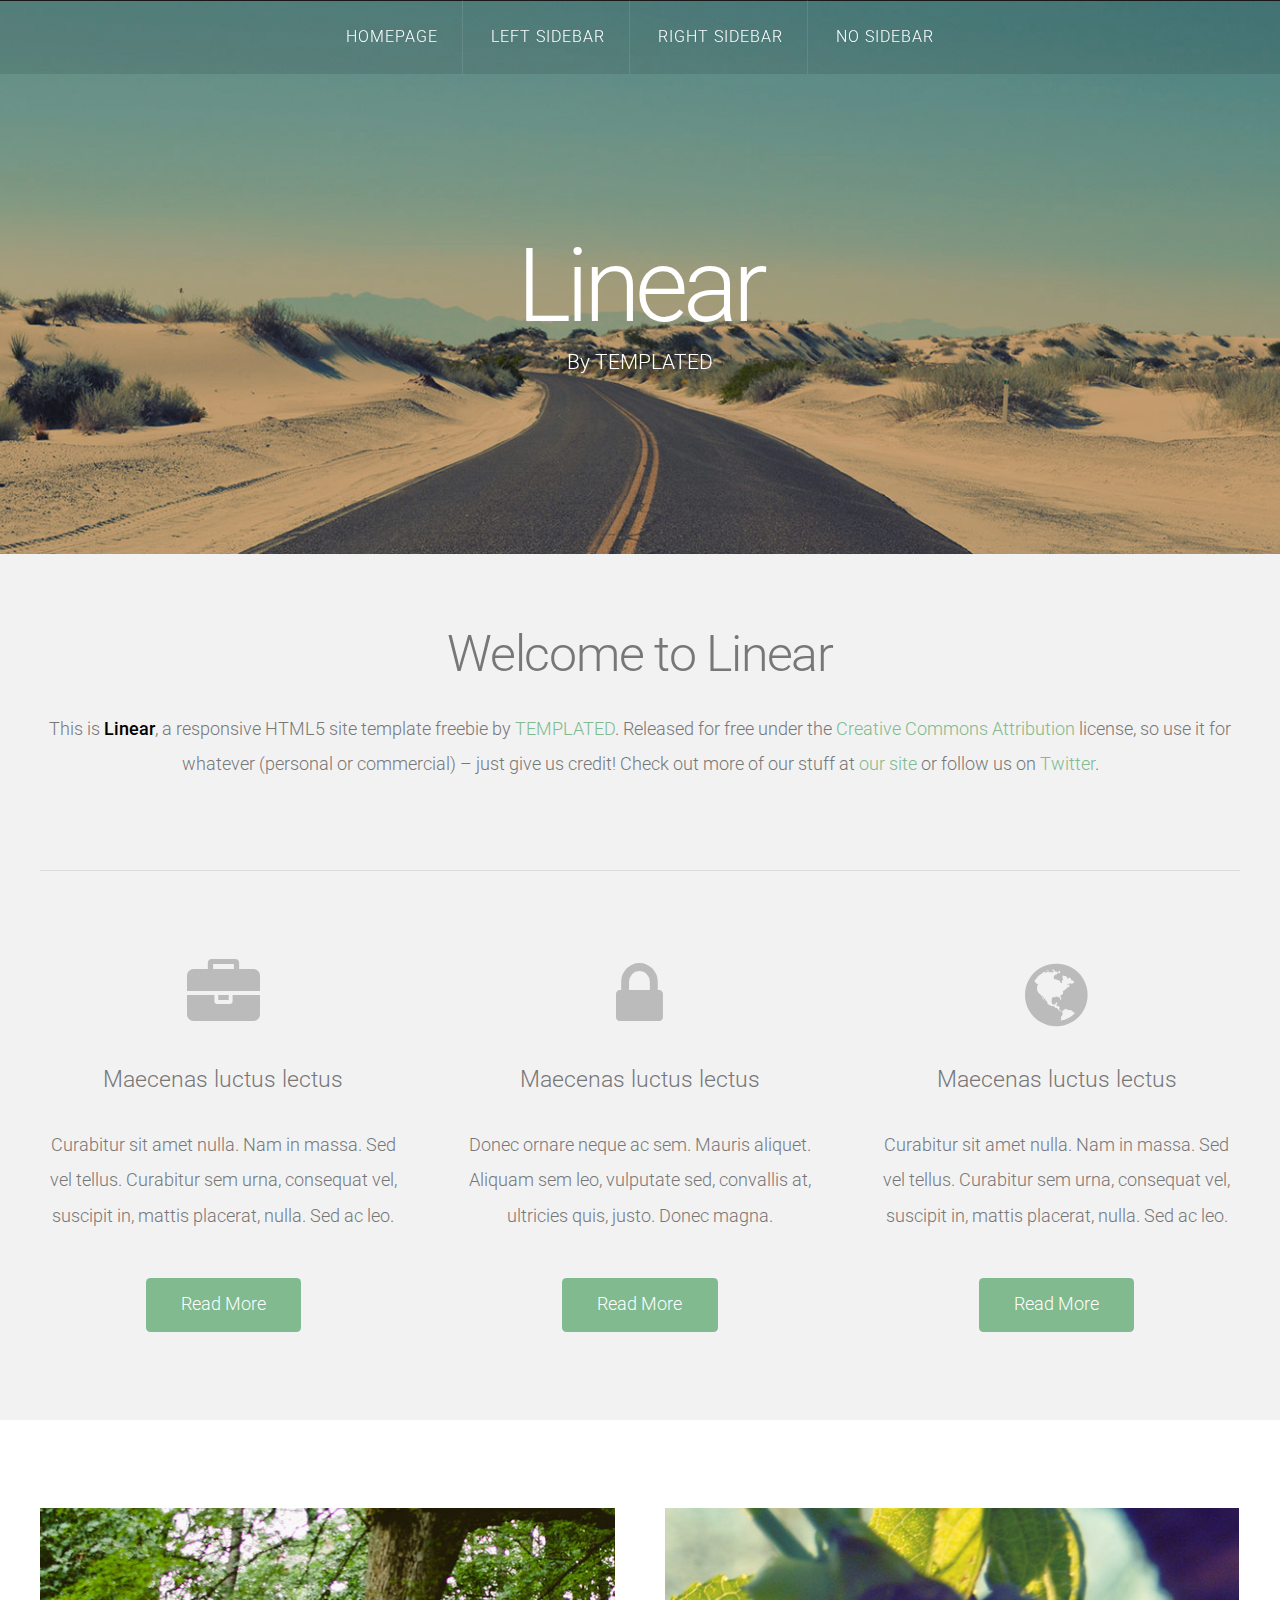
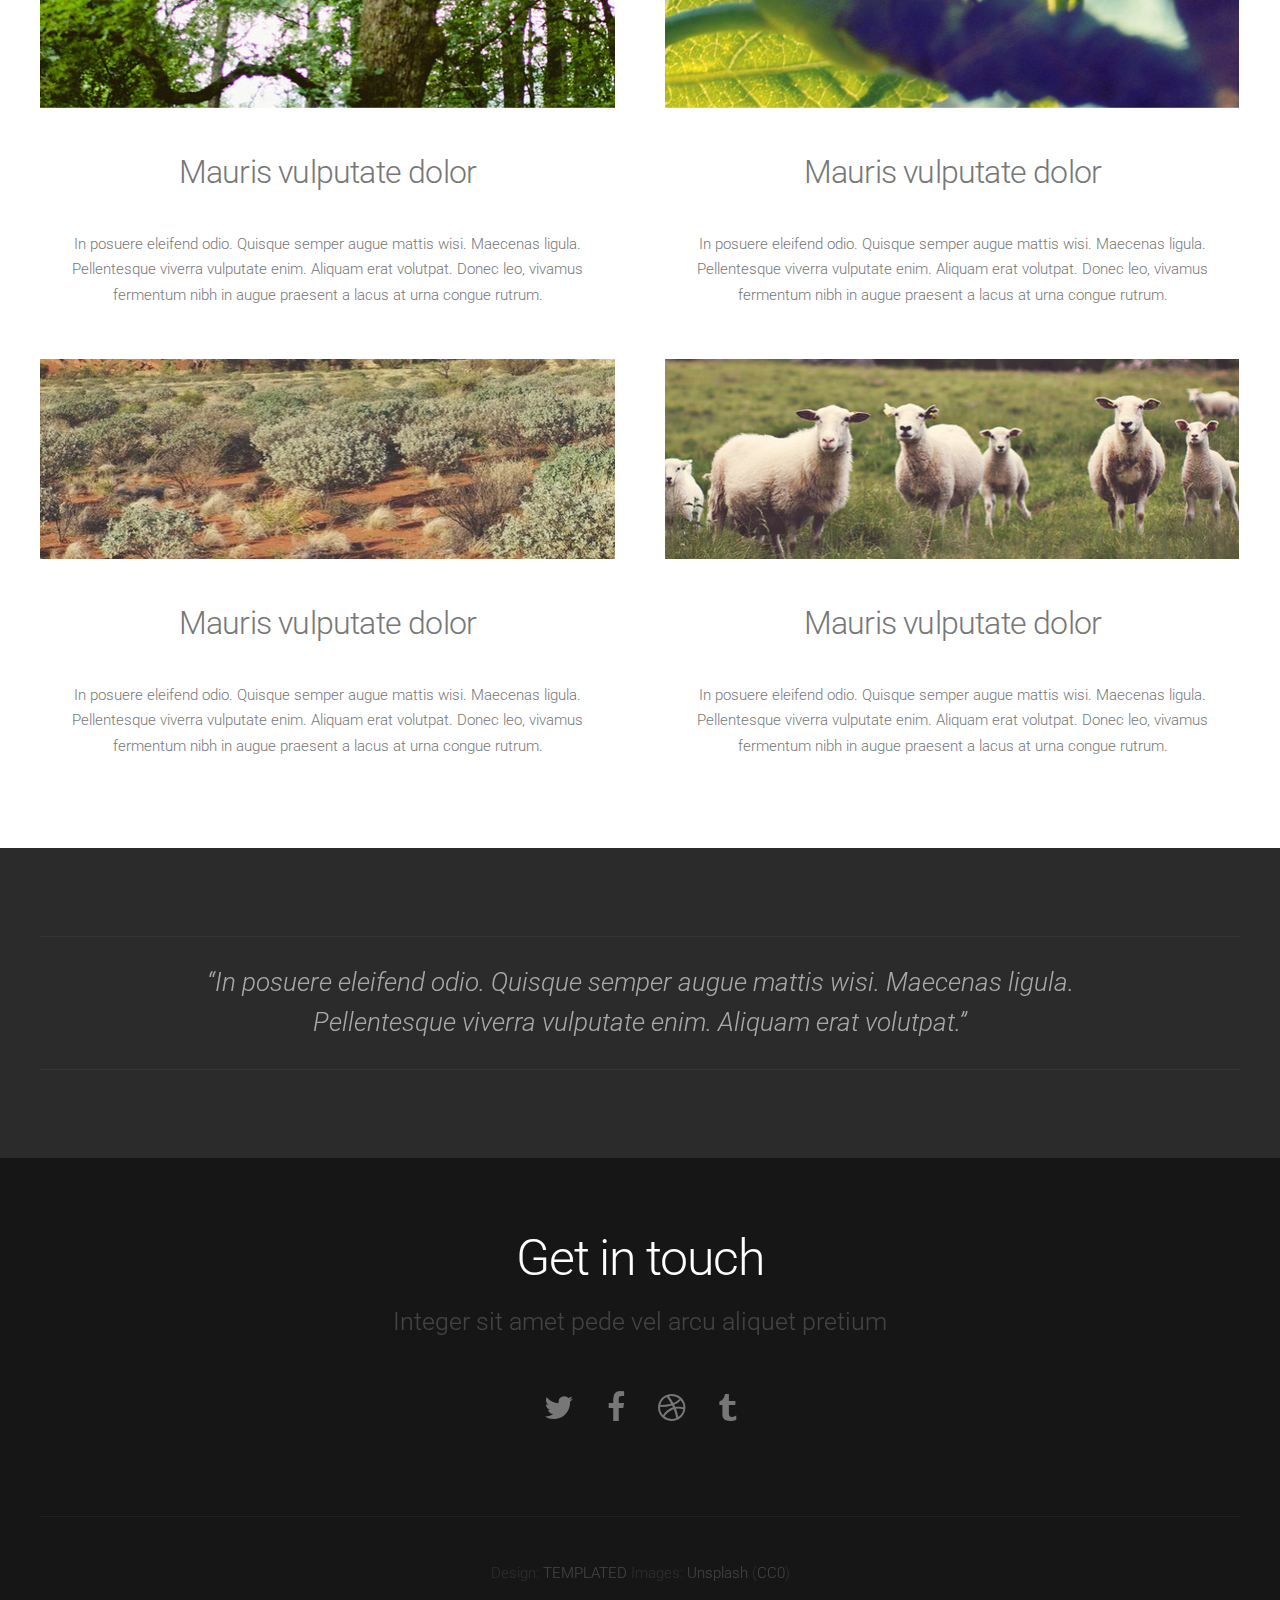
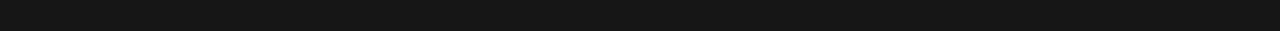
<file: longliveamyandian/index.html>
<!DOCTYPE HTML>
<!--
	Linear by TEMPLATED
    templated.co @templatedco
    Released for free under the Creative Commons Attribution 3.0 license (templated.co/license)
-->
<html>
	<head>
		<title>Linear by TEMPLATED</title>
		<meta http-equiv="content-type" content="text/html; charset=utf-8" />
		<meta name="description" content="" />
		<meta name="keywords" content="" />
		<link href='http://fonts.googleapis.com/css?family=Roboto:400,100,300,700,500,900' rel='stylesheet' type='text/css'>
		<script src="http://ajax.googleapis.com/ajax/libs/jquery/1.11.0/jquery.min.js"></script>
		<script src="js/skel.min.js"></script>
		<script src="js/skel-panels.min.js"></script>
		<script src="js/init.js"></script>
		<noscript>
			<link rel="stylesheet" href="css/skel-noscript.css" />
			<link rel="stylesheet" href="css/style.css" />
			<link rel="stylesheet" href="css/style-desktop.css" />
		</noscript>
	</head>
	<body class="homepage">

	<!-- Header -->
		<div id="header">
			<div id="nav-wrapper"> 
				<!-- Nav -->
				<nav id="nav">
					<ul>
						<li class="active"><a href="index.html">Homepage</a></li>
						<li><a href="left-sidebar.html">Left Sidebar</a></li>
						<li><a href="right-sidebar.html">Right Sidebar</a></li>
						<li><a href="no-sidebar.html">No Sidebar</a></li>
					</ul>
				</nav>
			</div>
			<div class="container"> 
				
				<!-- Logo -->
				<div id="logo">
					<h1><a href="#">Linear</a></h1>
					<span class="tag">By TEMPLATED</span>
				</div>
			</div>
		</div>

	<!-- Featured -->
		<div id="featured">
			<div class="container">
				<header>
					<h2>Welcome to Linear</h2>
				</header>
				<p>This is <strong>Linear</strong>, a responsive HTML5 site template freebie by <a href="http://templated.co">TEMPLATED</a>. Released for free under the <a href="http://templated.co/license">Creative Commons Attribution</a> license, so use it for whatever (personal or commercial) &ndash; just give us credit! Check out more of our stuff at <a href="http://templated.co">our site</a> or follow us on <a href="http://twitter.com/templatedco">Twitter</a>.</p>
				<hr />
				<div class="row">
					<section class="4u">
						<span class="pennant"><span class="fa fa-briefcase"></span></span>
						<h3>Maecenas luctus lectus</h3>
						<p>Curabitur sit amet nulla. Nam in massa. Sed vel tellus. Curabitur sem urna, consequat vel, suscipit in, mattis placerat, nulla. Sed ac leo.</p>
						<a href="#" class="button button-style1">Read More</a>
					</section>
					<section class="4u">
						<span class="pennant"><span class="fa fa-lock"></span></span>
						<h3>Maecenas luctus lectus</h3>
						<p>Donec ornare neque ac sem. Mauris aliquet. Aliquam sem leo, vulputate sed, convallis at, ultricies quis, justo. Donec magna.</p>
						<a href="#" class="button button-style1">Read More</a>
					</section>
					<section class="4u">
						<span class="pennant"><span class="fa fa-globe"></span></span>
						<h3>Maecenas luctus lectus</h3>
						<p>Curabitur sit amet nulla. Nam in massa. Sed vel tellus. Curabitur sem urna, consequat vel, suscipit in, mattis placerat, nulla. Sed ac leo.</p>
						<a href="#" class="button button-style1">Read More</a>
					</section>

				</div>
			</div>
		</div>

	<!-- Main -->
		<div id="main">
			<div id="content" class="container">

				<div class="row">
					<section class="6u">
						<a href="#" class="image full"><img src="images/pic01.jpg" alt=""></a>
						<header>
							<h2>Mauris vulputate dolor</h2>
						</header>
						<p>In posuere eleifend odio. Quisque semper augue mattis wisi. Maecenas ligula. Pellentesque viverra vulputate enim. Aliquam erat volutpat. Donec leo, vivamus fermentum nibh in augue praesent a lacus at urna congue rutrum.</p>
					</section>				
					<section class="6u">
						<a href="#" class="image full"><img src="images/pic02.jpg" alt=""></a>
						<header>
							<h2>Mauris vulputate dolor</h2>
						</header>
						<p>In posuere eleifend odio. Quisque semper augue mattis wisi. Maecenas ligula. Pellentesque viverra vulputate enim. Aliquam erat volutpat. Donec leo, vivamus fermentum nibh in augue praesent a lacus at urna congue rutrum.</p>
					</section>				
				</div>

				<div class="row">
					<section class="6u">
						<a href="#" class="image full"><img src="images/pic03.jpg" alt=""></a>
						<header>
							<h2>Mauris vulputate dolor</h2>
						</header>
						<p>In posuere eleifend odio. Quisque semper augue mattis wisi. Maecenas ligula. Pellentesque viverra vulputate enim. Aliquam erat volutpat. Donec leo, vivamus fermentum nibh in augue praesent a lacus at urna congue rutrum.</p>
					</section>				
					<section class="6u">
						<a href="#" class="image full"><img src="images/pic04.jpg" alt=""></a>
						<header>
							<h2>Mauris vulputate dolor</h2>
						</header>
						<p>In posuere eleifend odio. Quisque semper augue mattis wisi. Maecenas ligula. Pellentesque viverra vulputate enim. Aliquam erat volutpat. Donec leo, vivamus fermentum nibh in augue praesent a lacus at urna congue rutrum.</p>
					</section>				
				</div>
			
			</div>
		</div>

	<!-- Tweet -->
		<div id="tweet">
			<div class="container">
				<section>
					<blockquote>&ldquo;In posuere eleifend odio. Quisque semper augue mattis wisi. Maecenas ligula. Pellentesque viverra vulputate enim. Aliquam erat volutpat.&rdquo;</blockquote>
				</section>
			</div>
		</div>

	<!-- Footer -->
		<div id="footer">
			<div class="container">
				<section>
					<header>
						<h2>Get in touch</h2>
						<span class="byline">Integer sit amet pede vel arcu aliquet pretium</span>
					</header>
					<ul class="contact">
						<li><a href="#" class="fa fa-twitter"><span>Twitter</span></a></li>
						<li class="active"><a href="#" class="fa fa-facebook"><span>Facebook</span></a></li>
						<li><a href="#" class="fa fa-dribbble"><span>Pinterest</span></a></li>
						<li><a href="#" class="fa fa-tumblr"><span>Google+</span></a></li>
					</ul>
				</section>
			</div>
		</div>

	<!-- Copyright -->
		<div id="copyright">
			<div class="container">
				Design: <a href="http://templated.co">TEMPLATED</a> Images: <a href="http://unsplash.com">Unsplash</a> (<a href="http://unsplash.com/cc0">CC0</a>)
			</div>
		</div>

	</body>
</html>
</file>
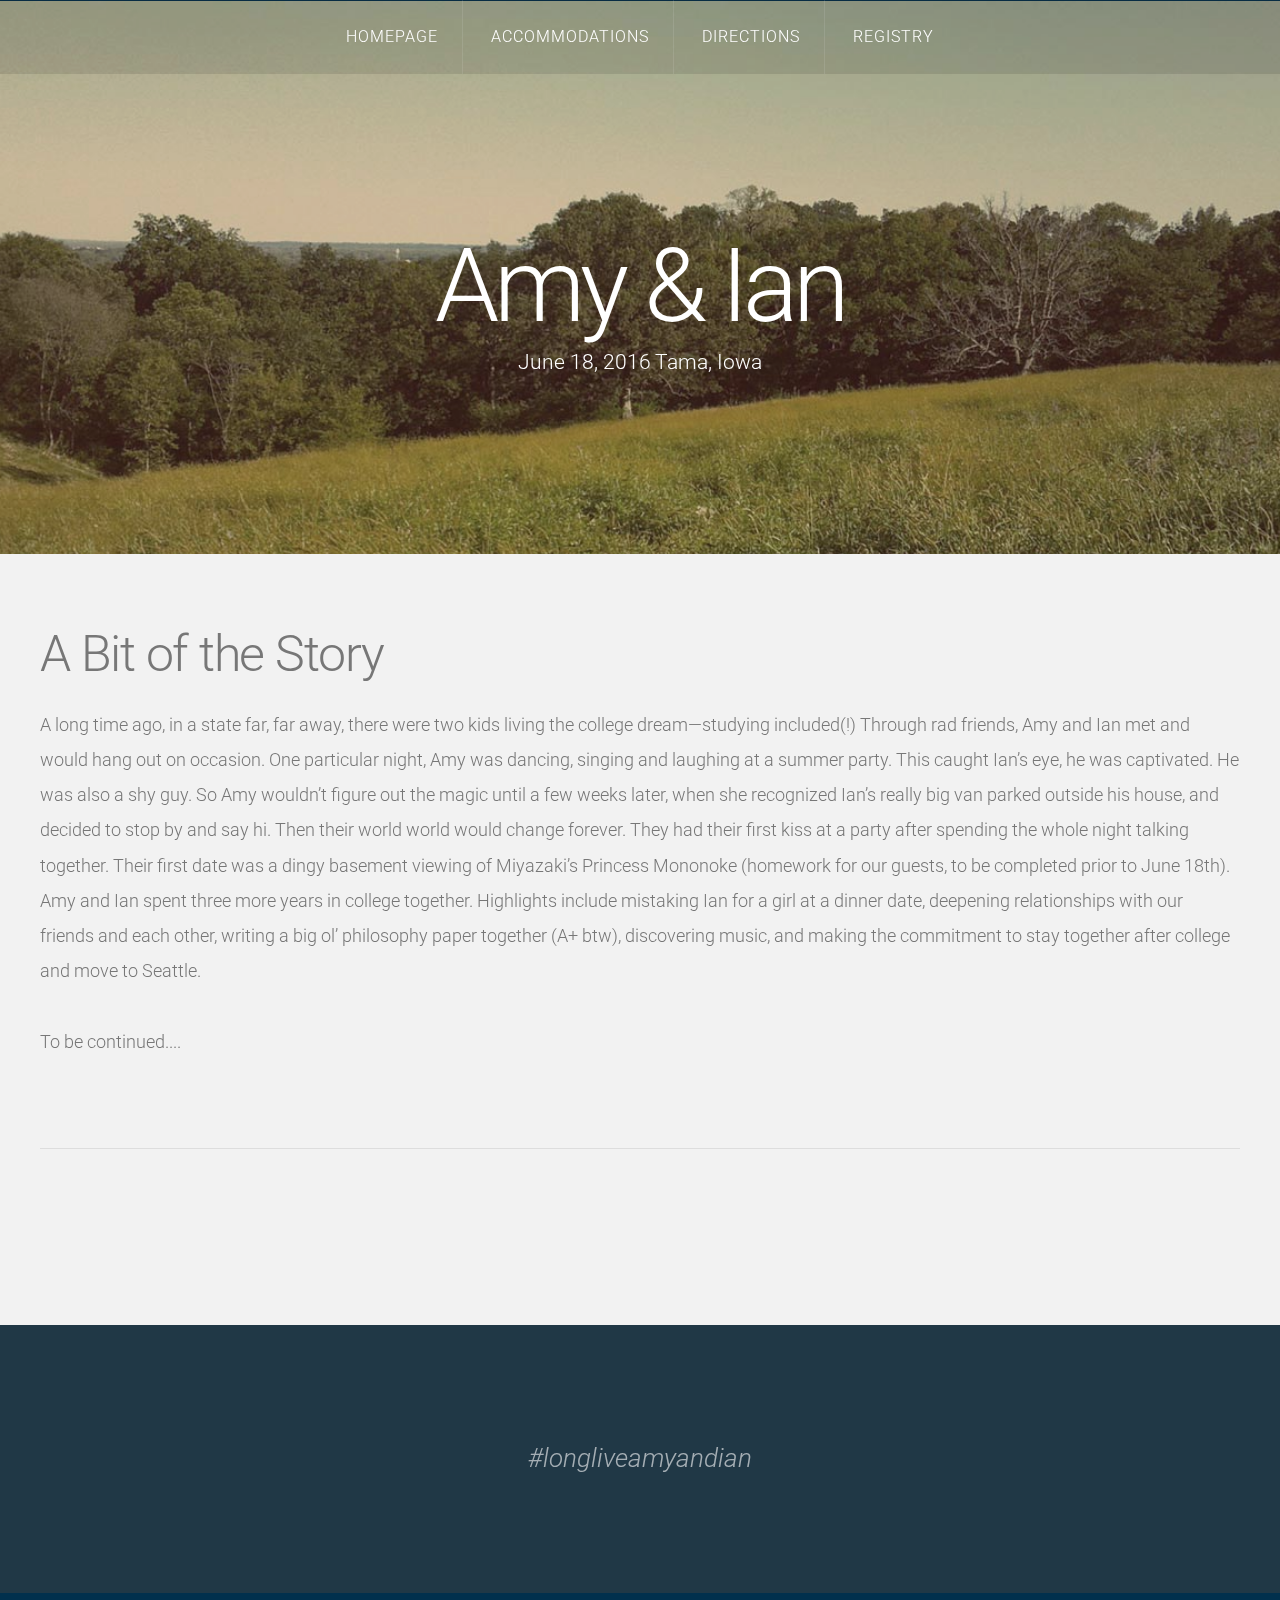
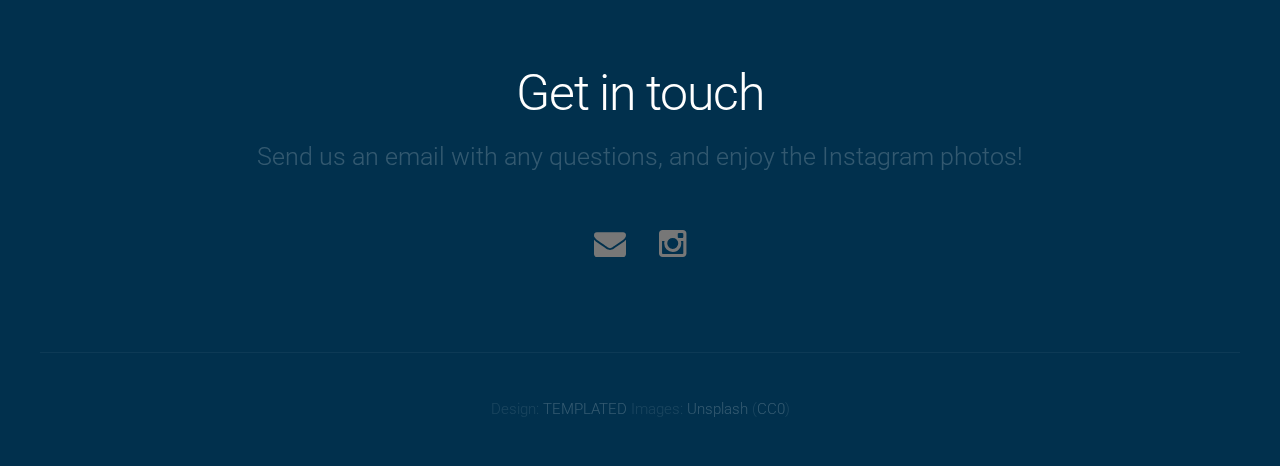
<file: www.longliveamyandian.dev/index.html>
<!DOCTYPE HTML>
<!--
	Linear by TEMPLATED
    templated.co @templatedco
    Released for free under the Creative Commons Attribution 3.0 license (templated.co/license)
-->
<html>
	<head>
		<title>Long Live Amy &amp; Ian!</title>
		<meta http-equiv="content-type" content="text/html; charset=utf-8" />
		<meta name="description" content="" />
		<meta name="keywords" content="" />
		<link href='http://fonts.googleapis.com/css?family=Roboto:400,100,300,700,500,900' rel='stylesheet' type='text/css'>
		<script src="http://ajax.googleapis.com/ajax/libs/jquery/1.11.0/jquery.min.js"></script>
		<script src="js/skel.min.js"></script>
		<script src="js/skel-panels.min.js"></script>
		<script src="js/init.js"></script>
		<noscript>
			<link rel="stylesheet" href="css/skel-noscript.css" />
			<link rel="stylesheet" href="css/style.css" />
			<link rel="stylesheet" href="css/style-desktop.css" />
		</noscript>
	</head>
	<body class="homepage">

	<!-- Header -->
		<div id="header">
			<div id="nav-wrapper"> 
				<!-- Nav -->
				<nav id="nav">
					<ul>
						<li class="active"><a href="index.html">Homepage</a></li>
						<li><a href="accommodations.html">Accommodations</a></li>
						<li><a href="directions.html">Directions</a></li>
						<li><a href="registry.html">Registry</a></li>
					</ul>
				</nav>
			</div>
			<div class="container"> 
				
				<!-- Logo -->
				<div id="logo">
					<h1><a href="#">Amy &amp; Ian</a></h1>
					<span class="tag">June 18, 2016</span>
					<span class="tag">Tama, Iowa</span>
				</div>
			</div>
		</div>

	<!-- Featured -->
		<div id="featured">
			<div class="container">
				<header>
					<h2>A Bit of the Story</h2>
				</header>
				<br>
				<p>A long time ago, in a state far, far away, there were two kids living the college dream—studying included(!) Through rad friends, Amy and Ian met and would hang out on occasion. One particular night, Amy was dancing, singing and laughing at a summer party. This caught Ian’s eye, he was captivated. He was also a shy guy. So Amy wouldn’t figure out the magic until a few weeks later, when she recognized Ian’s really big van parked outside his house, and decided to stop by and say hi. Then their world world would change forever.
    			They had their first kiss at a party after spending the whole night talking together. Their first date was a dingy basement viewing of Miyazaki’s Princess Mononoke (homework for our guests, to be completed prior to June 18th).  Amy and Ian spent three more years in college together.  Highlights include mistaking Ian for a girl at a dinner date, deepening relationships with our friends and each other, writing a big ol’ philosophy paper together (A+ btw), discovering music, and making the commitment to stay together after college and move to Seattle.
    			<br>
    			<br>
    			To be continued....</p>
				<hr />
				<!--<div class="row">
					<section class="4u">
						<span class="pennant"><span class="fa fa-briefcase"></span></span>
						<h3>Maecenas luctus lectus</h3>
						<p>Curabitur sit amet nulla. Nam in massa. Sed vel tellus. Curabitur sem urna, consequat vel, suscipit in, mattis placerat, nulla. Sed ac leo.</p>
						<a href="#" class="button button-style1">Read More</a>
					</section>
					<section class="4u">
						<span class="pennant"><span class="fa fa-lock"></span></span>
						<h3>Maecenas luctus lectus</h3>
						<p>Donec ornare neque ac sem. Mauris aliquet. Aliquam sem leo, vulputate sed, convallis at, ultricies quis, justo. Donec magna.</p>
						<a href="#" class="button button-style1">Read More</a>
					</section>
					<section class="4u">
						<span class="pennant"><span class="fa fa-globe"></span></span>
						<h3>Maecenas luctus lectus</h3>
						<p>Curabitur sit amet nulla. Nam in massa. Sed vel tellus. Curabitur sem urna, consequat vel, suscipit in, mattis placerat, nulla. Sed ac leo.</p>
						<a href="#" class="button button-style1">Read More</a>
					</section>

				</div>-->
			</div>
		</div>

	<!-- Main -->
		<!--<div id="main">
			<div id="content" class="container">

				<div class="row">
					<section class="6u">
						<a href="#" class="image full"><img src="images/pic01.jpg" alt=""></a>
						<header>
							<h2>Mauris vulputate dolor</h2>
						</header>
						<p>In posuere eleifend odio. Quisque semper augue mattis wisi. Maecenas ligula. Pellentesque viverra vulputate enim. Aliquam erat volutpat. Donec leo, vivamus fermentum nibh in augue praesent a lacus at urna congue rutrum.</p>
					</section>				
					<section class="6u">
						<a href="#" class="image full"><img src="images/pic02.jpg" alt=""></a>
						<header>
							<h2>Mauris vulputate dolor</h2>
						</header>
						<p>In posuere eleifend odio. Quisque semper augue mattis wisi. Maecenas ligula. Pellentesque viverra vulputate enim. Aliquam erat volutpat. Donec leo, vivamus fermentum nibh in augue praesent a lacus at urna congue rutrum.</p>
					</section>				
				</div>

				<div class="row">
					<section class="6u">
						<a href="#" class="image full"><img src="images/pic03.jpg" alt=""></a>
						<header>
							<h2>Mauris vulputate dolor</h2>
						</header>
						<p>In posuere eleifend odio. Quisque semper augue mattis wisi. Maecenas ligula. Pellentesque viverra vulputate enim. Aliquam erat volutpat. Donec leo, vivamus fermentum nibh in augue praesent a lacus at urna congue rutrum.</p>
					</section>				
					<section class="6u">
						<a href="#" class="image full"><img src="images/pic04.jpg" alt=""></a>
						<header>
							<h2>Mauris vulputate dolor</h2>
						</header>
						<p>In posuere eleifend odio. Quisque semper augue mattis wisi. Maecenas ligula. Pellentesque viverra vulputate enim. Aliquam erat volutpat. Donec leo, vivamus fermentum nibh in augue praesent a lacus at urna congue rutrum.</p>
					</section>				
				</div>
			
			</div>
		</div>-->

	<!-- Tweet -->
		<div id="tweet">
			<div class="container">
				<section>
					<blockquote>#longliveamyandian</blockquote>
				</section>
			</div>
		</div>

	<!-- Footer -->
		<div id="footer">
			<div class="container">
				<section>
					<header>
						<h2>Get in touch</h2>
						<span class="byline">Send us an email with any questions, and enjoy the Instagram photos!</span>
					</header>
					<ul class="contact">
						<li><a href="mailto:hello@longliveamyandian.com" class="fa fa-envelope"><span>Email</span></a></li>
						<li><a href="https://www.instagram.com/explore/tags/longliveamyandian/" target="_blank" class="fa fa-instagram"><span>Instagram</span></a></li>
					</ul>
				</section>
			</div>
		</div>

	<!-- Copyright -->
		<div id="copyright">
			<div class="container">
				Design: <a href="http://templated.co">TEMPLATED</a> Images: <a href="http://unsplash.com">Unsplash</a> (<a href="http://unsplash.com/cc0">CC0</a>)
			</div>
		</div>

	</body>
</html>
</file>
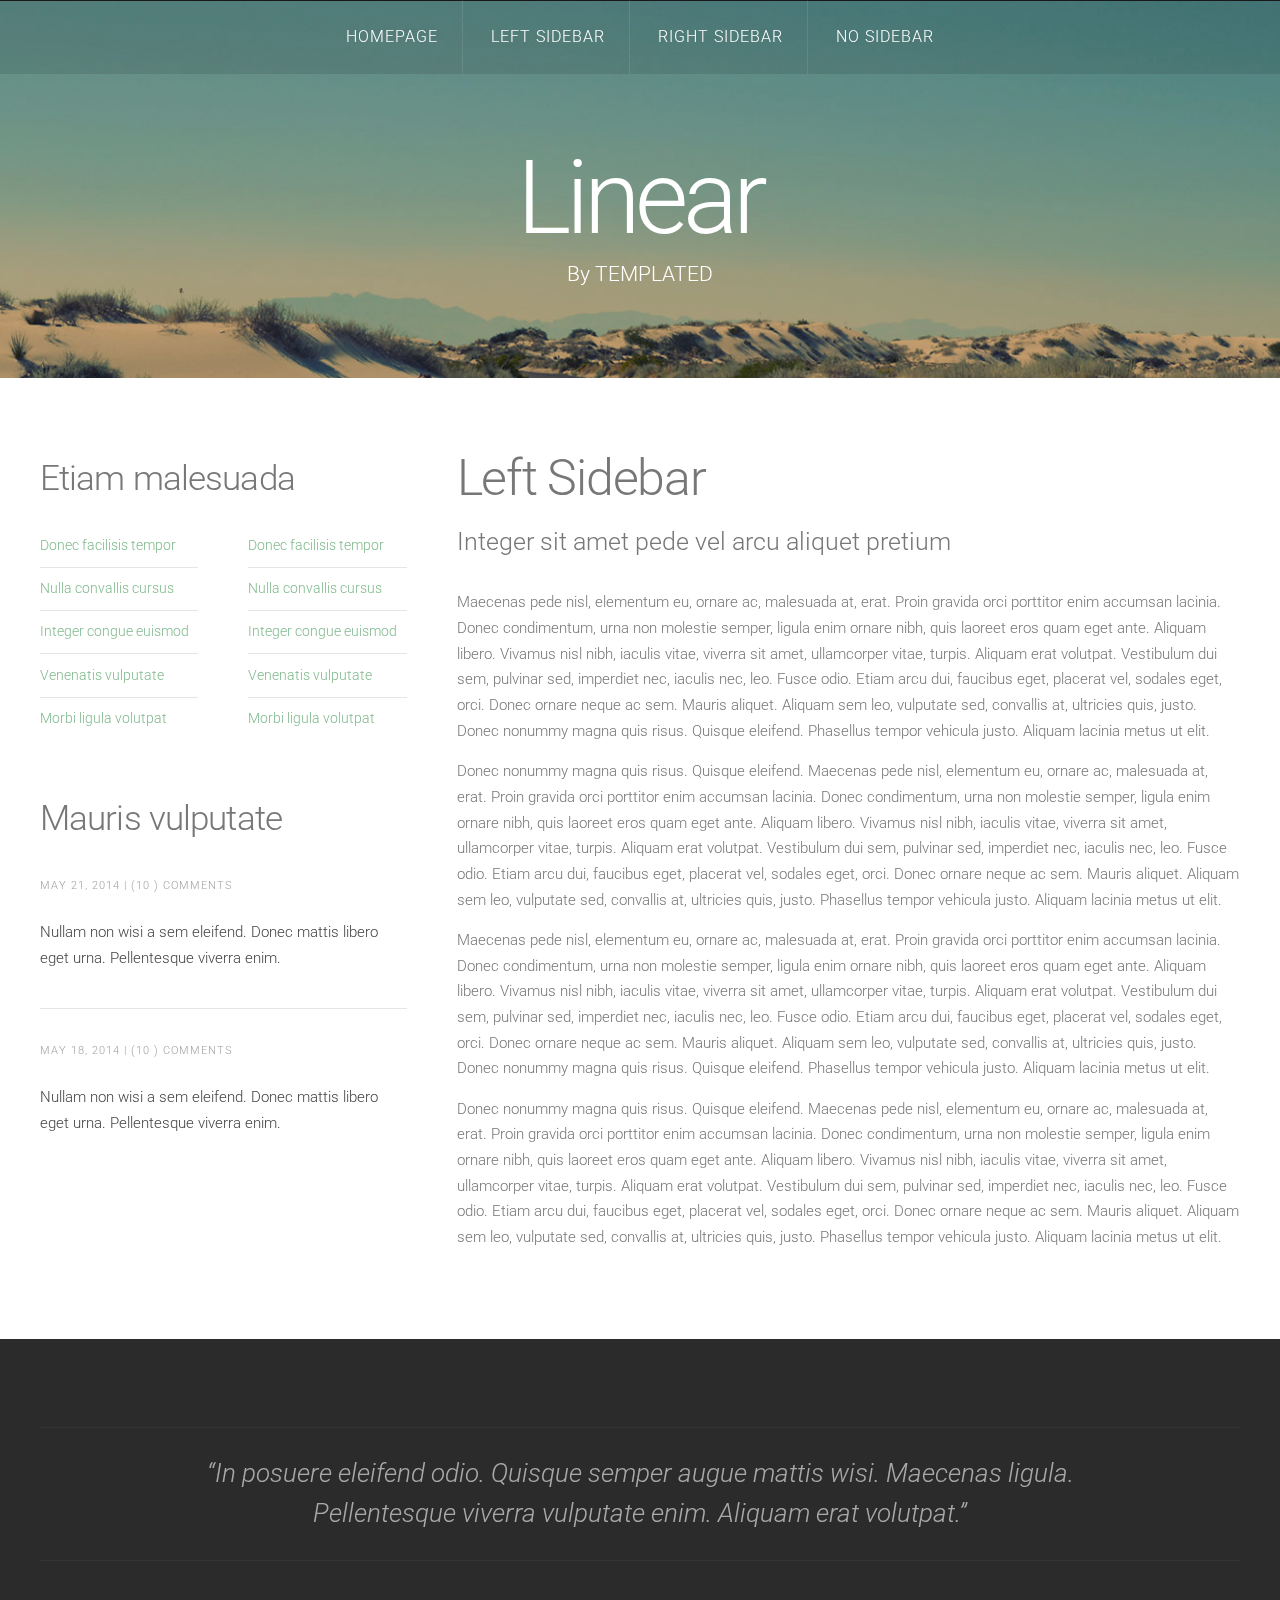
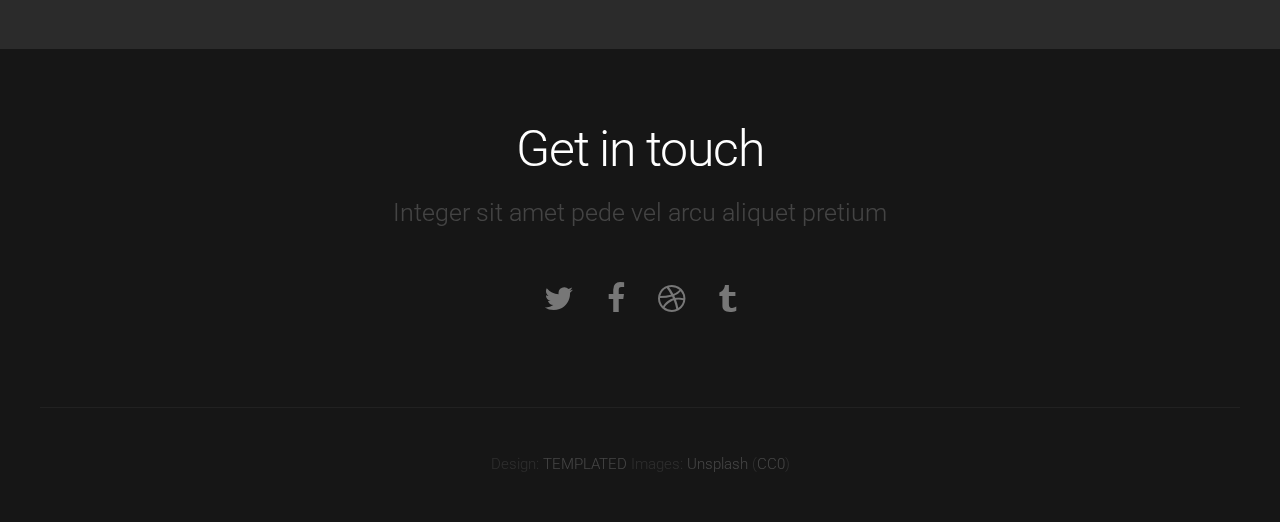
<file: longliveamyandian/left-sidebar.html>
<!DOCTYPE HTML>
<!--
	Linear by TEMPLATED
    templated.co @templatedco
    Released for free under the Creative Commons Attribution 3.0 license (templated.co/license)
-->
<html>
	<head>
		<title>Linear by TEMPLATED</title>
		<meta http-equiv="content-type" content="text/html; charset=utf-8" />
		<meta name="description" content="" />
		<meta name="keywords" content="" />
		<link href='http://fonts.googleapis.com/css?family=Roboto:400,100,300,700,500,900' rel='stylesheet' type='text/css'>
		<script src="http://ajax.googleapis.com/ajax/libs/jquery/1.11.0/jquery.min.js"></script>
		<script src="js/skel.min.js"></script>
		<script src="js/skel-panels.min.js"></script>
		<script src="js/init.js"></script>
		<noscript>
			<link rel="stylesheet" href="css/skel-noscript.css" />
			<link rel="stylesheet" href="css/style.css" />
			<link rel="stylesheet" href="css/style-desktop.css" />
		</noscript>
	</head>
	<body>

	<!-- Header -->
		<div id="header">
			<div id="nav-wrapper"> 
				<!-- Nav -->
				<nav id="nav">
					<ul>
						<li><a href="index.html">Homepage</a></li>
						<li class="active"><a href="left-sidebar.html">Left Sidebar</a></li>
						<li><a href="right-sidebar.html">Right Sidebar</a></li>
						<li><a href="no-sidebar.html">No Sidebar</a></li>
					</ul>
				</nav>
			</div>
			<div class="container"> 
				
				<!-- Logo -->
				<div id="logo">
					<h1><a href="#">Linear</a></h1>
					<span class="tag">By TEMPLATED</span>
				</div>
			</div>
		</div>
	<!-- Header --> 

	<!-- Main -->
		<div id="main">
			<div class="container">
				<div class="row">

					<!-- Sidebar -->
					<div id="sidebar" class="4u">
						<section>
							<header>
								<h2>Etiam malesuada</h2>
							</header>
							<div class="row">
								<section class="6u">
									<ul class="default">
										<li><a href="#">Donec facilisis tempor</a></li>
										<li><a href="#">Nulla convallis cursus</a></li>
										<li><a href="#">Integer congue euismod</a></li>
										<li><a href="#">Venenatis vulputate</a></li>
										<li><a href="#">Morbi ligula volutpat</a></li>
									</ul>
								</section>
								<section class="6u">
									<ul class="default">
										<li><a href="#">Donec facilisis tempor</a></li>
										<li><a href="#">Nulla convallis cursus</a></li>
										<li><a href="#">Integer congue euismod</a></li>
										<li><a href="#">Venenatis vulputate</a></li>
										<li><a href="#">Morbi ligula volutpat</a></li>
									</ul>
								</section>
							</div>
						</section>
						<section>
							<header>
								<h2>Mauris vulputate</h2>
							</header>
							<ul class="style">
								<li>
									<p class="posted">May 21, 2014  |  (10 )  Comments</p>
									<p><a href="#">Nullam non wisi a sem eleifend. Donec mattis libero eget urna. Pellentesque viverra enim.</a></p>
								</li>
								<li>
									<p class="posted">May 18, 2014  |  (10 )  Comments</p>
									<p><a href="#">Nullam non wisi a sem eleifend. Donec mattis libero eget urna. Pellentesque viverra enim.</a></p>
								</li>
							</ul>
						</section>
					</div>
					
					<!-- Content -->
					<div id="content" class="8u skel-cell-important">
						<section>
							<header>
								<h2>Left Sidebar</h2>
								<span class="byline">Integer sit amet pede vel arcu aliquet pretium</span>
							</header>
							<p>Maecenas pede nisl, elementum eu, ornare ac, malesuada at, erat. Proin gravida orci porttitor enim accumsan lacinia. Donec condimentum, urna non molestie semper, ligula enim ornare nibh, quis laoreet eros quam eget ante. Aliquam libero. Vivamus nisl nibh, iaculis vitae, viverra sit amet, ullamcorper vitae, turpis. Aliquam erat volutpat. Vestibulum dui sem, pulvinar sed, imperdiet nec, iaculis nec, leo. Fusce odio. Etiam arcu dui, faucibus eget, placerat vel, sodales eget, orci. Donec ornare neque ac sem. Mauris aliquet. Aliquam sem leo, vulputate sed, convallis at, ultricies quis, justo. Donec nonummy magna quis risus. Quisque eleifend. Phasellus tempor vehicula justo. Aliquam lacinia metus ut elit.</p>
							<p>Donec nonummy magna quis risus. Quisque eleifend. Maecenas pede nisl, elementum eu, ornare ac, malesuada at, erat. Proin gravida orci porttitor enim accumsan lacinia. Donec condimentum, urna non molestie semper, ligula enim ornare nibh, quis laoreet eros quam eget ante. Aliquam libero. Vivamus nisl nibh, iaculis vitae, viverra sit amet, ullamcorper vitae, turpis. Aliquam erat volutpat. Vestibulum dui sem, pulvinar sed, imperdiet nec, iaculis nec, leo. Fusce odio. Etiam arcu dui, faucibus eget, placerat vel, sodales eget, orci. Donec ornare neque ac sem. Mauris aliquet. Aliquam sem leo, vulputate sed, convallis at, ultricies quis, justo. Phasellus tempor vehicula justo. Aliquam lacinia metus ut elit.</p>
							<p>Maecenas pede nisl, elementum eu, ornare ac, malesuada at, erat. Proin gravida orci porttitor enim accumsan lacinia. Donec condimentum, urna non molestie semper, ligula enim ornare nibh, quis laoreet eros quam eget ante. Aliquam libero. Vivamus nisl nibh, iaculis vitae, viverra sit amet, ullamcorper vitae, turpis. Aliquam erat volutpat. Vestibulum dui sem, pulvinar sed, imperdiet nec, iaculis nec, leo. Fusce odio. Etiam arcu dui, faucibus eget, placerat vel, sodales eget, orci. Donec ornare neque ac sem. Mauris aliquet. Aliquam sem leo, vulputate sed, convallis at, ultricies quis, justo. Donec nonummy magna quis risus. Quisque eleifend. Phasellus tempor vehicula justo. Aliquam lacinia metus ut elit.</p>
							<p>Donec nonummy magna quis risus. Quisque eleifend. Maecenas pede nisl, elementum eu, ornare ac, malesuada at, erat. Proin gravida orci porttitor enim accumsan lacinia. Donec condimentum, urna non molestie semper, ligula enim ornare nibh, quis laoreet eros quam eget ante. Aliquam libero. Vivamus nisl nibh, iaculis vitae, viverra sit amet, ullamcorper vitae, turpis. Aliquam erat volutpat. Vestibulum dui sem, pulvinar sed, imperdiet nec, iaculis nec, leo. Fusce odio. Etiam arcu dui, faucibus eget, placerat vel, sodales eget, orci. Donec ornare neque ac sem. Mauris aliquet. Aliquam sem leo, vulputate sed, convallis at, ultricies quis, justo. Phasellus tempor vehicula justo. Aliquam lacinia metus ut elit.</p>
						</section>
					</div>

				</div>
			</div>
		</div>
	<!-- /Main -->

	<!-- Tweet -->
		<div id="tweet">
			<div class="container">
				<section>
					<blockquote>&ldquo;In posuere eleifend odio. Quisque semper augue mattis wisi. Maecenas ligula. Pellentesque viverra vulputate enim. Aliquam erat volutpat.&rdquo;</blockquote>
				</section>
			</div>
		</div>
	<!-- /Tweet -->

	<!-- Footer -->
		<div id="footer">
			<div class="container">
				<section>
					<header>
						<h2>Get in touch</h2>
						<span class="byline">Integer sit amet pede vel arcu aliquet pretium</span>
					</header>
					<ul class="contact">
						<li><a href="#" class="fa fa-twitter"><span>Twitter</span></a></li>
						<li class="active"><a href="#" class="fa fa-facebook"><span>Facebook</span></a></li>
						<li><a href="#" class="fa fa-dribbble"><span>Pinterest</span></a></li>
						<li><a href="#" class="fa fa-tumblr"><span>Google+</span></a></li>
					</ul>
				</section>
			</div>
		</div>
	<!-- /Footer -->

	<!-- Copyright -->
		<div id="copyright">
			<div class="container">
				Design: <a href="http://templated.co">TEMPLATED</a> Images: <a href="http://unsplash.com">Unsplash</a> (<a href="http://unsplash.com/cc0">CC0</a>)
			</div>
		</div>


	</body>
</html>
</file>
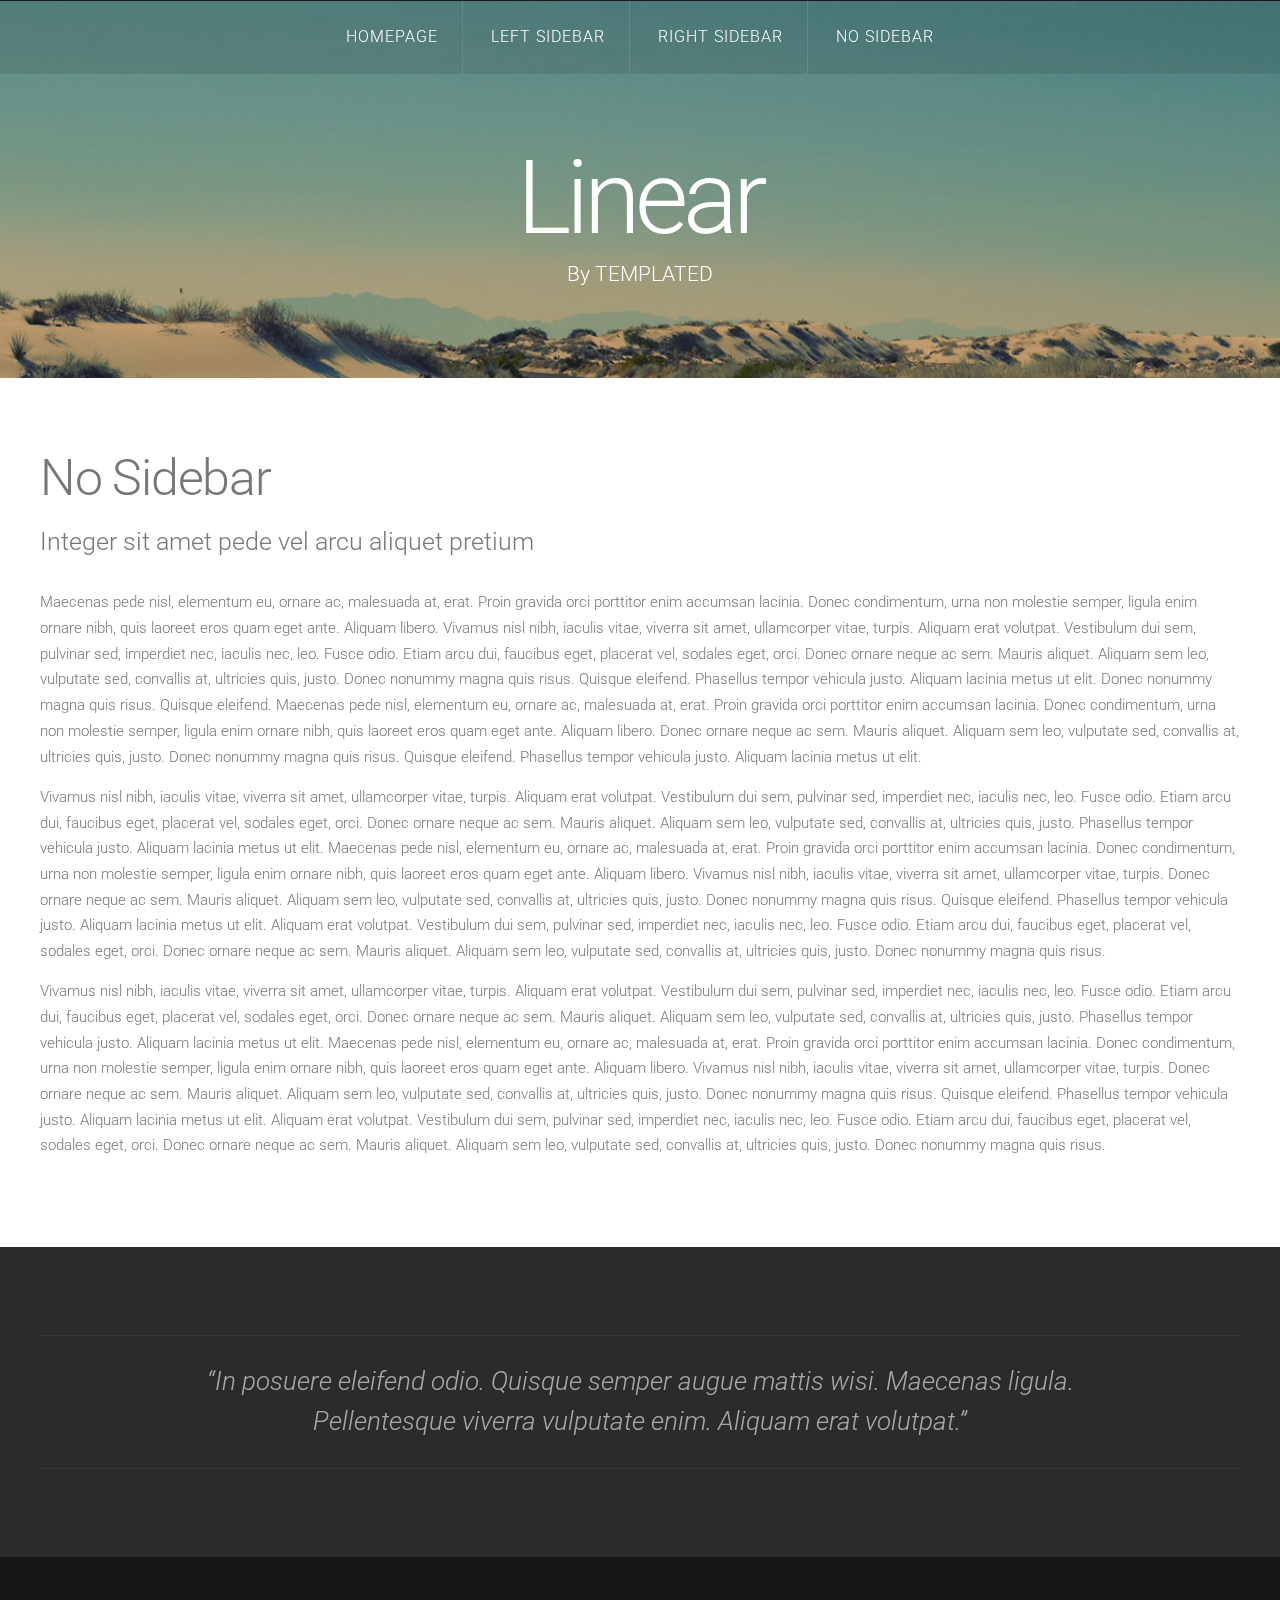
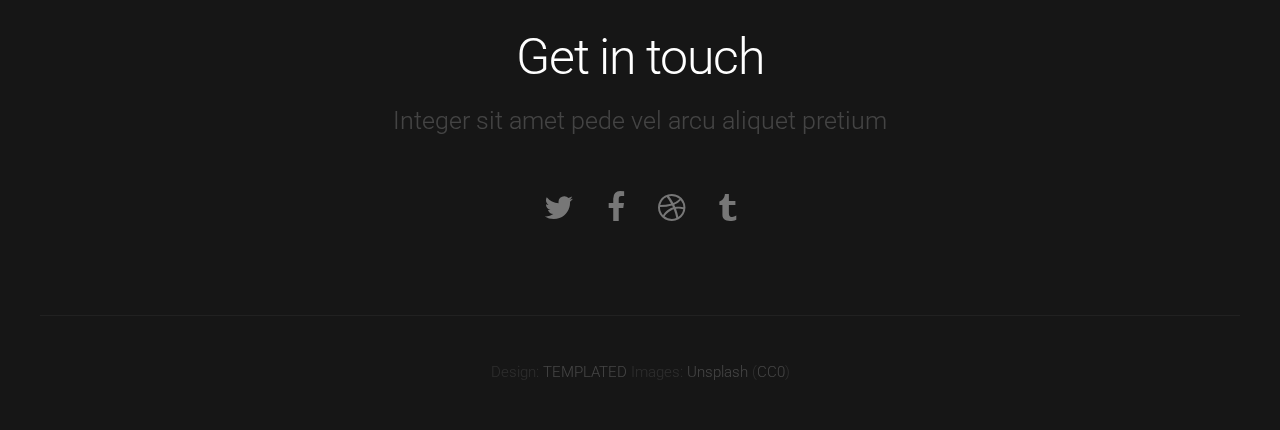
<file: longliveamyandian/no-sidebar.html>
<!DOCTYPE HTML>
<!--
	Linear by TEMPLATED
    templated.co @templatedco
    Released for free under the Creative Commons Attribution 3.0 license (templated.co/license)
-->
<html>
	<head>
		<title>Linear by TEMPLATED</title>
		<meta http-equiv="content-type" content="text/html; charset=utf-8" />
		<meta name="description" content="" />
		<meta name="keywords" content="" />
		<link href='http://fonts.googleapis.com/css?family=Roboto:400,100,300,700,500,900' rel='stylesheet' type='text/css'>
		<script src="http://ajax.googleapis.com/ajax/libs/jquery/1.11.0/jquery.min.js"></script>
		<script src="js/skel.min.js"></script>
		<script src="js/skel-panels.min.js"></script>
		<script src="js/init.js"></script>
		<noscript>
			<link rel="stylesheet" href="css/skel-noscript.css" />
			<link rel="stylesheet" href="css/style.css" />
			<link rel="stylesheet" href="css/style-desktop.css" />
		</noscript>
	</head>
	<body>

	<!-- Header -->
		<div id="header">
			<div id="nav-wrapper"> 
				<!-- Nav -->
				<nav id="nav">
					<ul>
						<li><a href="index.html">Homepage</a></li>
						<li><a href="left-sidebar.html">Left Sidebar</a></li>
						<li><a href="right-sidebar.html">Right Sidebar</a></li>
						<li class="active"><a href="no-sidebar.html">No Sidebar</a></li>
					</ul>
				</nav>
			</div>
			<div class="container"> 
				
				<!-- Logo -->
				<div id="logo">
					<h1><a href="#">Linear</a></h1>
					<span class="tag">By TEMPLATED</span>
				</div>
			</div>
		</div>
	<!-- Header --> 

	<!-- Main -->
		<div id="main">
			<div id="content" class="container">
				<section>
					<header>
						<h2>No Sidebar</h2>
						<span class="byline">Integer sit amet pede vel arcu aliquet pretium</span>
					</header>
					<p>Maecenas pede nisl, elementum eu, ornare ac, malesuada at, erat. Proin gravida orci porttitor enim accumsan lacinia. Donec condimentum, urna non molestie semper, ligula enim ornare nibh, quis laoreet eros quam eget ante. Aliquam libero. Vivamus nisl nibh, iaculis vitae, viverra sit amet, ullamcorper vitae, turpis. Aliquam erat volutpat. Vestibulum dui sem, pulvinar sed, imperdiet nec, iaculis nec, leo. Fusce odio. Etiam arcu dui, faucibus eget, placerat vel, sodales eget, orci. Donec ornare neque ac sem. Mauris aliquet. Aliquam sem leo, vulputate sed, convallis at, ultricies quis, justo. Donec nonummy magna quis risus. Quisque eleifend. Phasellus tempor vehicula justo. Aliquam lacinia metus ut elit. Donec nonummy magna quis risus. Quisque eleifend. Maecenas pede nisl, elementum eu, ornare ac, malesuada at, erat. Proin gravida orci porttitor enim accumsan lacinia. Donec condimentum, urna non molestie semper, ligula enim ornare nibh, quis laoreet eros quam eget ante. Aliquam libero. Donec ornare neque ac sem. Mauris aliquet. Aliquam sem leo, vulputate sed, convallis at, ultricies quis, justo. Donec nonummy magna quis risus. Quisque eleifend. Phasellus tempor vehicula justo. Aliquam lacinia metus ut elit.</p>
					<p>Vivamus nisl nibh, iaculis vitae, viverra sit amet, ullamcorper vitae, turpis. Aliquam erat volutpat. Vestibulum dui sem, pulvinar sed, imperdiet nec, iaculis nec, leo. Fusce odio. Etiam arcu dui, faucibus eget, placerat vel, sodales eget, orci. Donec ornare neque ac sem. Mauris aliquet. Aliquam sem leo, vulputate sed, convallis at, ultricies quis, justo. Phasellus tempor vehicula justo. Aliquam lacinia metus ut elit. Maecenas pede nisl, elementum eu, ornare ac, malesuada at, erat. Proin gravida orci porttitor enim accumsan lacinia. Donec condimentum, urna non molestie semper, ligula enim ornare nibh, quis laoreet eros quam eget ante. Aliquam libero. Vivamus nisl nibh, iaculis vitae, viverra sit amet, ullamcorper vitae, turpis. Donec ornare neque ac sem. Mauris aliquet. Aliquam sem leo, vulputate sed, convallis at, ultricies quis, justo. Donec nonummy magna quis risus. Quisque eleifend. Phasellus tempor vehicula justo. Aliquam lacinia metus ut elit. Aliquam erat volutpat. Vestibulum dui sem, pulvinar sed, imperdiet nec, iaculis nec, leo. Fusce odio. Etiam arcu dui, faucibus eget, placerat vel, sodales eget, orci. Donec ornare neque ac sem. Mauris aliquet. Aliquam sem leo, vulputate sed, convallis at, ultricies quis, justo. Donec nonummy magna quis risus.</p>
					<p>Vivamus nisl nibh, iaculis vitae, viverra sit amet, ullamcorper vitae, turpis. Aliquam erat volutpat. Vestibulum dui sem, pulvinar sed, imperdiet nec, iaculis nec, leo. Fusce odio. Etiam arcu dui, faucibus eget, placerat vel, sodales eget, orci. Donec ornare neque ac sem. Mauris aliquet. Aliquam sem leo, vulputate sed, convallis at, ultricies quis, justo. Phasellus tempor vehicula justo. Aliquam lacinia metus ut elit. Maecenas pede nisl, elementum eu, ornare ac, malesuada at, erat. Proin gravida orci porttitor enim accumsan lacinia. Donec condimentum, urna non molestie semper, ligula enim ornare nibh, quis laoreet eros quam eget ante. Aliquam libero. Vivamus nisl nibh, iaculis vitae, viverra sit amet, ullamcorper vitae, turpis. Donec ornare neque ac sem. Mauris aliquet. Aliquam sem leo, vulputate sed, convallis at, ultricies quis, justo. Donec nonummy magna quis risus. Quisque eleifend. Phasellus tempor vehicula justo. Aliquam lacinia metus ut elit. Aliquam erat volutpat. Vestibulum dui sem, pulvinar sed, imperdiet nec, iaculis nec, leo. Fusce odio. Etiam arcu dui, faucibus eget, placerat vel, sodales eget, orci. Donec ornare neque ac sem. Mauris aliquet. Aliquam sem leo, vulputate sed, convallis at, ultricies quis, justo. Donec nonummy magna quis risus.</p>							

				</section>
			</div>
		</div>
	<!-- /Main -->

	<!-- Tweet -->
		<div id="tweet">
			<div class="container">
				<section>
					<blockquote>&ldquo;In posuere eleifend odio. Quisque semper augue mattis wisi. Maecenas ligula. Pellentesque viverra vulputate enim. Aliquam erat volutpat.&rdquo;</blockquote>
				</section>
			</div>
		</div>
	<!-- /Tweet -->

	<!-- Footer -->
		<div id="footer">
			<div class="container">
				<section>
					<header>
						<h2>Get in touch</h2>
						<span class="byline">Integer sit amet pede vel arcu aliquet pretium</span>
					</header>
					<ul class="contact">
						<li><a href="#" class="fa fa-twitter"><span>Twitter</span></a></li>
						<li class="active"><a href="#" class="fa fa-facebook"><span>Facebook</span></a></li>
						<li><a href="#" class="fa fa-dribbble"><span>Pinterest</span></a></li>
						<li><a href="#" class="fa fa-tumblr"><span>Google+</span></a></li>
					</ul>
				</section>
			</div>
		</div>
	<!-- /Footer -->

	<!-- Copyright -->
		<div id="copyright">
			<div class="container">
				Design: <a href="http://templated.co">TEMPLATED</a> Images: <a href="http://unsplash.com">Unsplash</a> (<a href="http://unsplash.com/cc0">CC0</a>)
			</div>
		</div>


	</body>
</html>
</file>
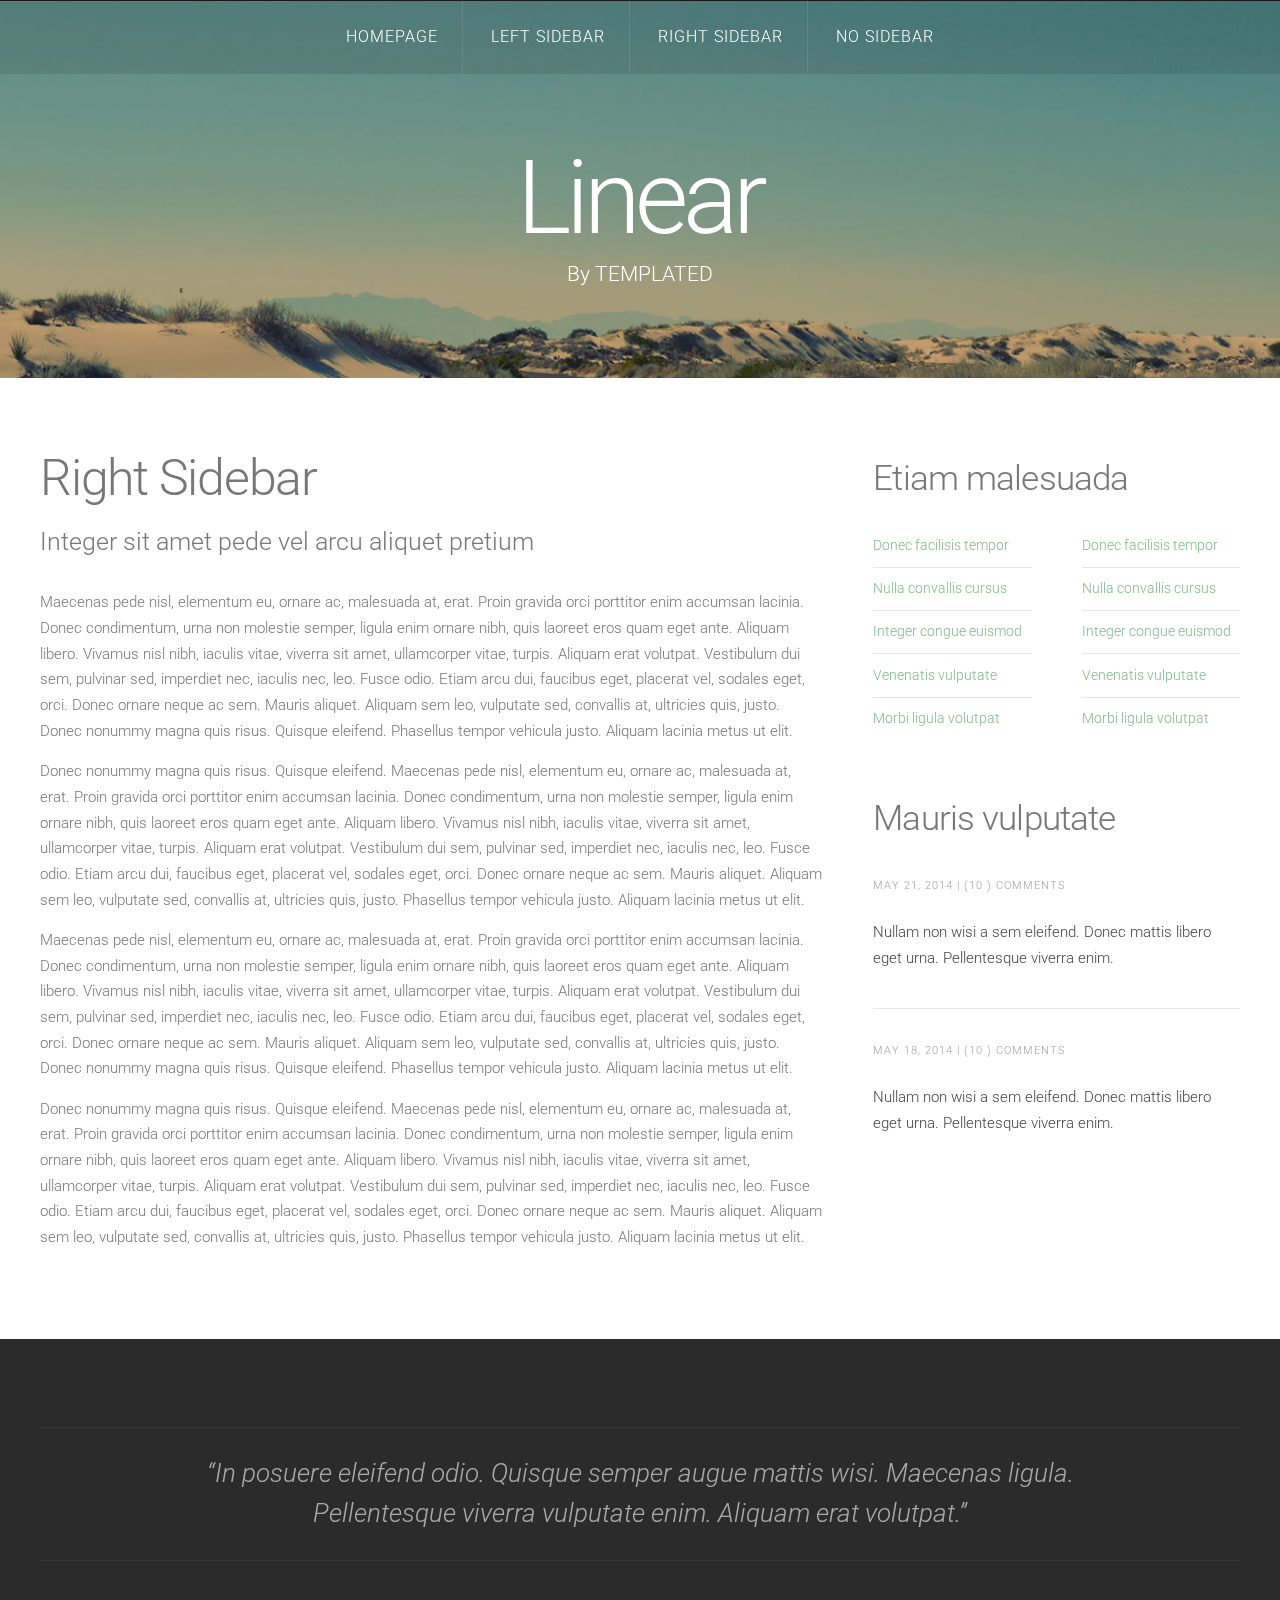
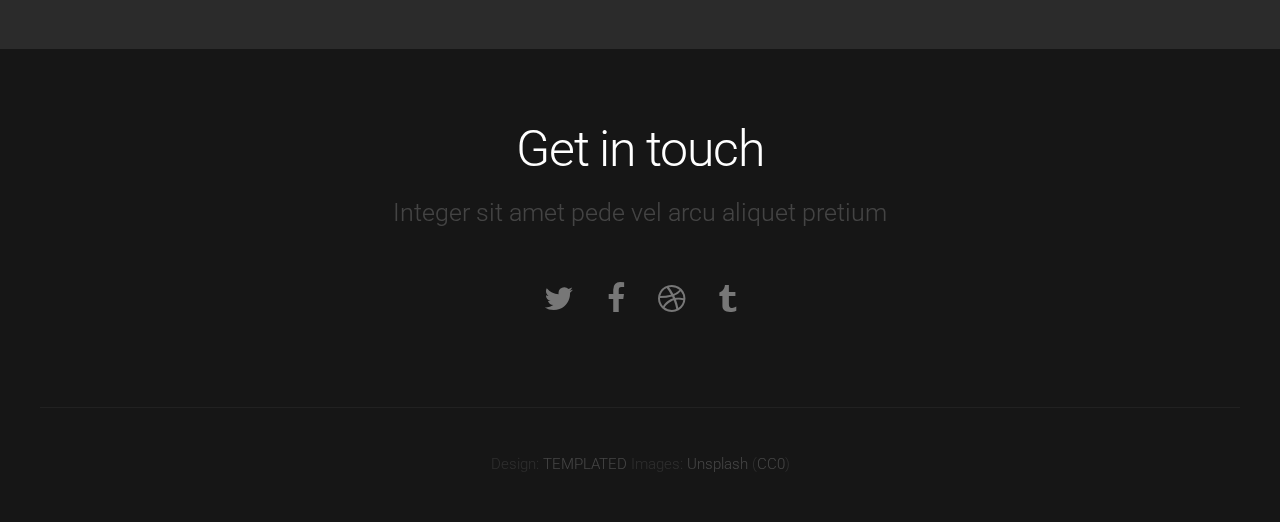
<file: longliveamyandian/right-sidebar.html>
<!DOCTYPE HTML>
<!--
	Linear by TEMPLATED
    templated.co @templatedco
    Released for free under the Creative Commons Attribution 3.0 license (templated.co/license)
-->
<html>
	<head>
		<title>Linear by TEMPLATED</title>
		<meta http-equiv="content-type" content="text/html; charset=utf-8" />
		<meta name="description" content="" />
		<meta name="keywords" content="" />
		<link href='http://fonts.googleapis.com/css?family=Roboto:400,100,300,700,500,900' rel='stylesheet' type='text/css'>
		<script src="http://ajax.googleapis.com/ajax/libs/jquery/1.11.0/jquery.min.js"></script>
		<script src="js/skel.min.js"></script>
		<script src="js/skel-panels.min.js"></script>
		<script src="js/init.js"></script>
		<noscript>
			<link rel="stylesheet" href="css/skel-noscript.css" />
			<link rel="stylesheet" href="css/style.css" />
			<link rel="stylesheet" href="css/style-desktop.css" />
		</noscript>
	</head>
	<body>

	<!-- Header -->
		<div id="header">
			<div id="nav-wrapper"> 
				<!-- Nav -->
				<nav id="nav">
					<ul>
						<li><a href="index.html">Homepage</a></li>
						<li><a href="left-sidebar.html">Left Sidebar</a></li>
						<li class="active"><a href="right-sidebar.html">Right Sidebar</a></li>
						<li><a href="no-sidebar.html">No Sidebar</a></li>
					</ul>
				</nav>
			</div>
			<div class="container"> 
				
				<!-- Logo -->
				<div id="logo">
					<h1><a href="#">Linear</a></h1>
					<span class="tag">By TEMPLATED</span>
				</div>
			</div>
		</div>
	<!-- Header --> 

	<!-- Main -->
		<div id="main">
			<div class="container">
				<div class="row">

					<!-- Content -->
					<div id="content" class="8u skel-cell-important">
						<section>
							<header>
								<h2>Right Sidebar</h2>
								<span class="byline">Integer sit amet pede vel arcu aliquet pretium</span>
							</header>
							<p>Maecenas pede nisl, elementum eu, ornare ac, malesuada at, erat. Proin gravida orci porttitor enim accumsan lacinia. Donec condimentum, urna non molestie semper, ligula enim ornare nibh, quis laoreet eros quam eget ante. Aliquam libero. Vivamus nisl nibh, iaculis vitae, viverra sit amet, ullamcorper vitae, turpis. Aliquam erat volutpat. Vestibulum dui sem, pulvinar sed, imperdiet nec, iaculis nec, leo. Fusce odio. Etiam arcu dui, faucibus eget, placerat vel, sodales eget, orci. Donec ornare neque ac sem. Mauris aliquet. Aliquam sem leo, vulputate sed, convallis at, ultricies quis, justo. Donec nonummy magna quis risus. Quisque eleifend. Phasellus tempor vehicula justo. Aliquam lacinia metus ut elit.</p>
							<p>Donec nonummy magna quis risus. Quisque eleifend. Maecenas pede nisl, elementum eu, ornare ac, malesuada at, erat. Proin gravida orci porttitor enim accumsan lacinia. Donec condimentum, urna non molestie semper, ligula enim ornare nibh, quis laoreet eros quam eget ante. Aliquam libero. Vivamus nisl nibh, iaculis vitae, viverra sit amet, ullamcorper vitae, turpis. Aliquam erat volutpat. Vestibulum dui sem, pulvinar sed, imperdiet nec, iaculis nec, leo. Fusce odio. Etiam arcu dui, faucibus eget, placerat vel, sodales eget, orci. Donec ornare neque ac sem. Mauris aliquet. Aliquam sem leo, vulputate sed, convallis at, ultricies quis, justo. Phasellus tempor vehicula justo. Aliquam lacinia metus ut elit.</p>
							<p>Maecenas pede nisl, elementum eu, ornare ac, malesuada at, erat. Proin gravida orci porttitor enim accumsan lacinia. Donec condimentum, urna non molestie semper, ligula enim ornare nibh, quis laoreet eros quam eget ante. Aliquam libero. Vivamus nisl nibh, iaculis vitae, viverra sit amet, ullamcorper vitae, turpis. Aliquam erat volutpat. Vestibulum dui sem, pulvinar sed, imperdiet nec, iaculis nec, leo. Fusce odio. Etiam arcu dui, faucibus eget, placerat vel, sodales eget, orci. Donec ornare neque ac sem. Mauris aliquet. Aliquam sem leo, vulputate sed, convallis at, ultricies quis, justo. Donec nonummy magna quis risus. Quisque eleifend. Phasellus tempor vehicula justo. Aliquam lacinia metus ut elit.</p>
							<p>Donec nonummy magna quis risus. Quisque eleifend. Maecenas pede nisl, elementum eu, ornare ac, malesuada at, erat. Proin gravida orci porttitor enim accumsan lacinia. Donec condimentum, urna non molestie semper, ligula enim ornare nibh, quis laoreet eros quam eget ante. Aliquam libero. Vivamus nisl nibh, iaculis vitae, viverra sit amet, ullamcorper vitae, turpis. Aliquam erat volutpat. Vestibulum dui sem, pulvinar sed, imperdiet nec, iaculis nec, leo. Fusce odio. Etiam arcu dui, faucibus eget, placerat vel, sodales eget, orci. Donec ornare neque ac sem. Mauris aliquet. Aliquam sem leo, vulputate sed, convallis at, ultricies quis, justo. Phasellus tempor vehicula justo. Aliquam lacinia metus ut elit.</p>
						</section>
					</div>

					<!-- Sidebar -->
					<div id="sidebar" class="4u">
						<section>
							<header>
								<h2>Etiam malesuada</h2>
							</header>
							<div class="row">
								<section class="6u">
									<ul class="default">
										<li><a href="#">Donec facilisis tempor</a></li>
										<li><a href="#">Nulla convallis cursus</a></li>
										<li><a href="#">Integer congue euismod</a></li>
										<li><a href="#">Venenatis vulputate</a></li>
										<li><a href="#">Morbi ligula volutpat</a></li>
									</ul>
								</section>
								<section class="6u">
									<ul class="default">
										<li><a href="#">Donec facilisis tempor</a></li>
										<li><a href="#">Nulla convallis cursus</a></li>
										<li><a href="#">Integer congue euismod</a></li>
										<li><a href="#">Venenatis vulputate</a></li>
										<li><a href="#">Morbi ligula volutpat</a></li>
									</ul>
								</section>
							</div>
						</section>
						<section>
							<header>
								<h2>Mauris vulputate</h2>
							</header>
							<ul class="style">
								<li>
									<p class="posted">May 21, 2014  |  (10 )  Comments</p>
									<p><a href="#">Nullam non wisi a sem eleifend. Donec mattis libero eget urna. Pellentesque viverra enim.</a></p>
								</li>
								<li>
									<p class="posted">May 18, 2014  |  (10 )  Comments</p>
									<p><a href="#">Nullam non wisi a sem eleifend. Donec mattis libero eget urna. Pellentesque viverra enim.</a></p>
								</li>
							</ul>
						</section>
					</div>
					
				</div>
			</div>
		</div>
	<!-- /Main -->

	<!-- Tweet -->
		<div id="tweet">
			<div class="container">
				<section>
					<blockquote>&ldquo;In posuere eleifend odio. Quisque semper augue mattis wisi. Maecenas ligula. Pellentesque viverra vulputate enim. Aliquam erat volutpat.&rdquo;</blockquote>
				</section>
			</div>
		</div>
	<!-- /Tweet -->

	<!-- Footer -->
		<div id="footer">
			<div class="container">
				<section>
					<header>
						<h2>Get in touch</h2>
						<span class="byline">Integer sit amet pede vel arcu aliquet pretium</span>
					</header>
					<ul class="contact">
						<li><a href="#" class="fa fa-twitter"><span>Twitter</span></a></li>
						<li class="active"><a href="#" class="fa fa-facebook"><span>Facebook</span></a></li>
						<li><a href="#" class="fa fa-dribbble"><span>Pinterest</span></a></li>
						<li><a href="#" class="fa fa-tumblr"><span>Google+</span></a></li>
					</ul>
				</section>
			</div>
		</div>
	<!-- /Footer -->

	<!-- Copyright -->
		<div id="copyright">
			<div class="container">
				Design: <a href="http://templated.co">TEMPLATED</a> Images: <a href="http://unsplash.com">Unsplash</a> (<a href="http://unsplash.com/cc0">CC0</a>)
			</div>
		</div>


	</body>
</html>
</file>
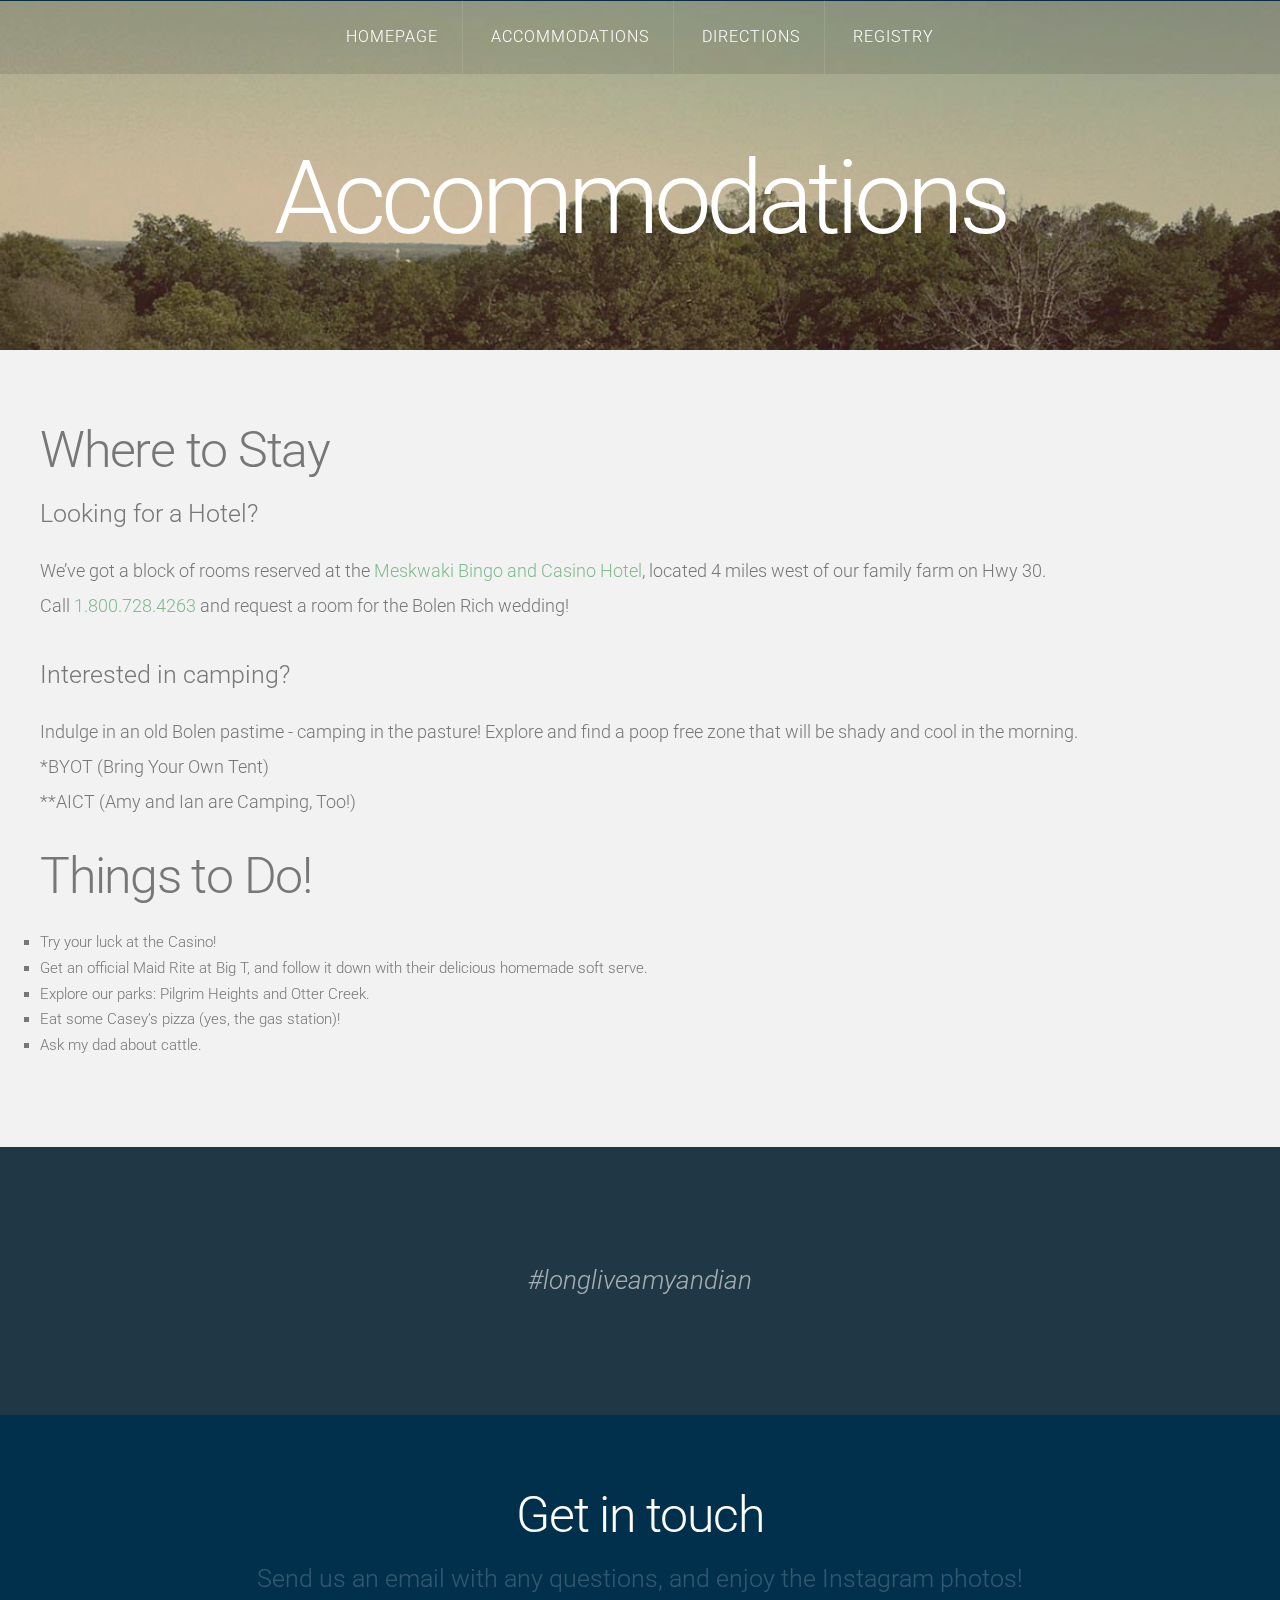
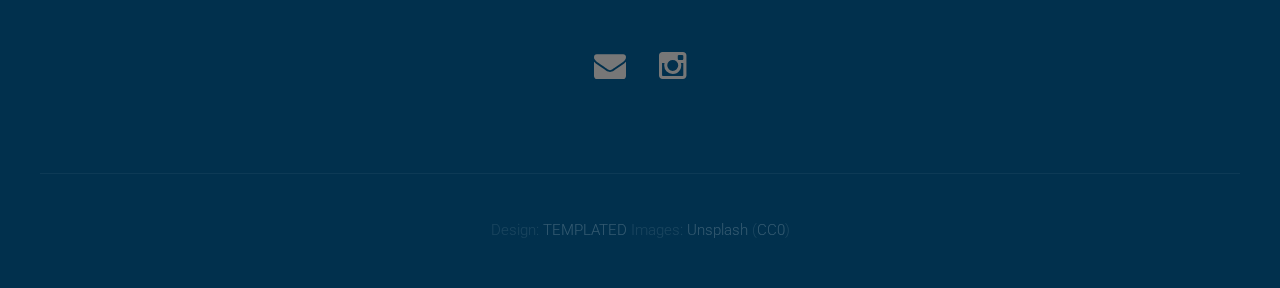
<file: www.longliveamyandian.dev/accommodations.html>
<!DOCTYPE HTML>
<!--
	Linear by TEMPLATED
    templated.co @templatedco
    Released for free under the Creative Commons Attribution 3.0 license (templated.co/license)
-->
<html>
	<head>
		<title>Accomodations</title>
		<meta http-equiv="content-type" content="text/html; charset=utf-8" />
		<meta name="description" content="" />
		<meta name="keywords" content="" />
		<link href='http://fonts.googleapis.com/css?family=Roboto:400,100,300,700,500,900' rel='stylesheet' type='text/css'>
		<script src="http://ajax.googleapis.com/ajax/libs/jquery/1.11.0/jquery.min.js"></script>
		<script src="js/skel.min.js"></script>
		<script src="js/skel-panels.min.js"></script>
		<script src="js/init.js"></script>
		<noscript>
			<link rel="stylesheet" href="css/skel-noscript.css" />
			<link rel="stylesheet" href="css/style.css" />
			<link rel="stylesheet" href="css/style-desktop.css" />
		</noscript>
	</head>
	<body>

	<!-- Header -->
		<div id="header">
			<div id="nav-wrapper"> 
				<!-- Nav -->
				<nav id="nav">
					<ul>
						<li><a href="index.html">Homepage</a></li>
						<li class="active"><a href="accommodations.html">Accommodations</a></li>
						<li><a href="directions.html">Directions</a></li>
						<li><a href="registry.html">Registry</a></li>
					</ul>
				</nav>
			</div>
			<div class="container"> 
				
				<!-- Logo -->
				<div id="logo">
					<h1><a href="#">Accommodations</a></h1>
				</div>
			</div>
		</div>
	<!-- Header --> 

	<!-- Main -->
		<div id="featured">
			<div id="content" class="container">
				<section>
					<header>
						<h2>Where to Stay</h2>
						<span class="byline">Looking for a Hotel?</span>
					</header>
					<p>	We’ve got a block of rooms reserved at the <a href="https://www.meskwaki.com/hotel-rv-park/" target="_blank">Meskwaki Bingo and Casino Hotel</a>, located 4 miles west of our family farm on Hwy 30.
					<br>Call <a href="tel:8007284263">1.800.728.4263</a> and request a room for the Bolen Rich wedding!</p>

					<header>
						<span class="byline">Interested in camping?</span>
					</header>
					<p>Indulge in an old Bolen pastime - camping in the pasture!  Explore and find a poop free zone that will be shady and cool in the morning.
					<br>*BYOT (Bring Your Own Tent)
					<br>**AICT (Amy and Ian are Camping, Too!)</p>  
				</section>
				<section>
					<header>
						<h2>Things to Do!</h2>
					</header>
					<br>
					<ul style="list-style-type:square">
						<li>Try your luck at the Casino!</li>
						<li>Get an official Maid Rite at Big T, and follow it down with their delicious homemade soft serve.</li>
						<li>Explore our parks: Pilgrim Heights and Otter Creek.</li>
						<li>Eat some Casey’s pizza (yes, the gas station)!</li>
						<li>Ask my dad about cattle.</li>
					</ul>							

				</section>
			</div>
		</div>
	<!-- /Main -->

	<!-- Tweet -->
		<div id="tweet">
			<div class="container">
				<section>
					<blockquote>#longliveamyandian</blockquote>
				</section>
			</div>
		</div>
	<!-- /Tweet -->

	<!-- Footer -->
		<div id="footer">
			<div class="container">
				<section>
					<header>
						<h2>Get in touch</h2>
						<span class="byline">Send us an email with any questions, and enjoy the Instagram photos!</span>
					</header>
					<ul class="contact">
						<li><a href="mailto:hello@longliveamyandian.com" class="fa fa-envelope"><span>Email</span></a></li>
						<li><a href="https://www.instagram.com/explore/tags/longliveamyandian/" target="_blank" class="fa fa-instagram"><span>Instagram</span></a></li>
					</ul>
				</section>
			</div>
		</div>
	<!-- /Footer -->

	<!-- Copyright -->
		<div id="copyright">
			<div class="container">
				Design: <a href="http://templated.co">TEMPLATED</a> Images: <a href="http://unsplash.com">Unsplash</a> (<a href="http://unsplash.com/cc0">CC0</a>)
			</div>
		</div>


	</body>
</html>
</file>
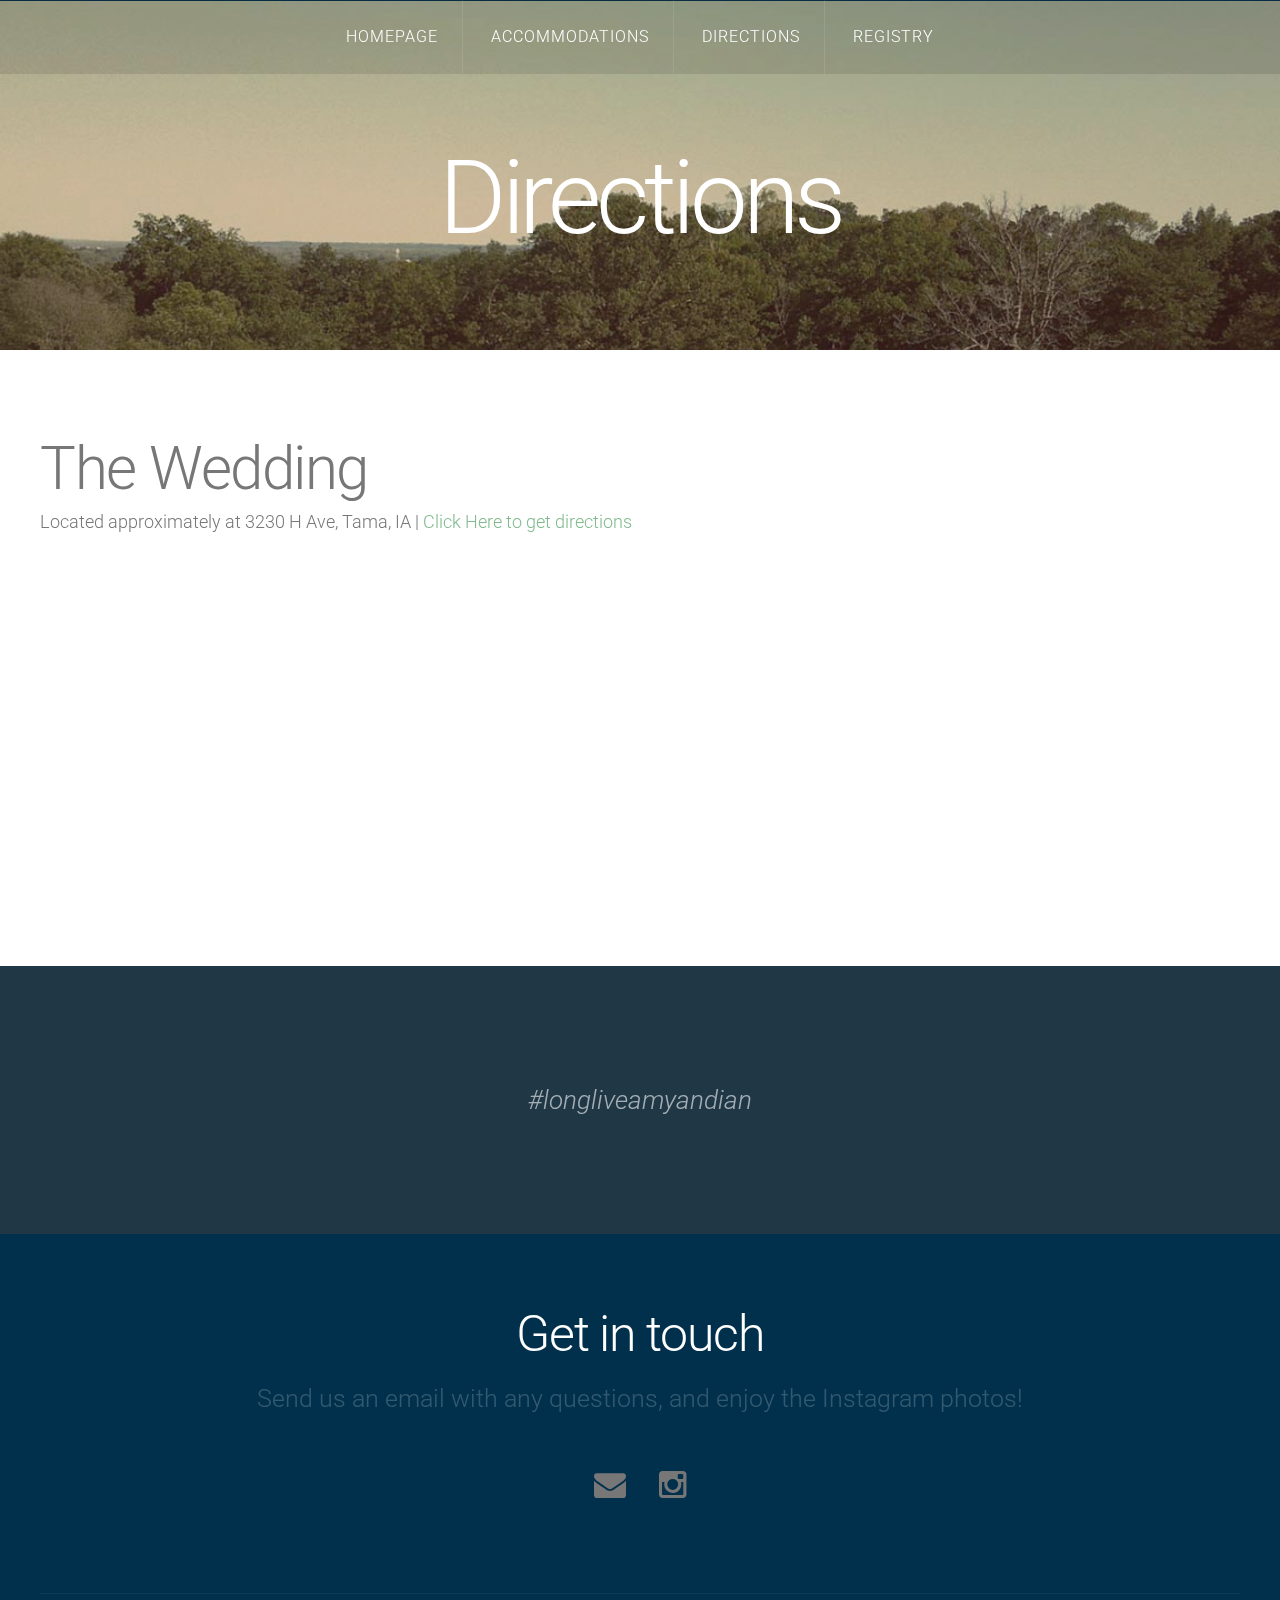
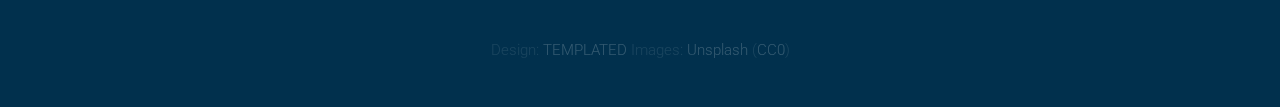
<file: www.longliveamyandian.dev/directions.html>
<!DOCTYPE HTML>
<!--
	Linear by TEMPLATED
    templated.co @templatedco
    Released for free under the Creative Commons Attribution 3.0 license (templated.co/license)
-->
<html>
	<head>
		<title>Directions</title>
		<meta http-equiv="content-type" content="text/html; charset=utf-8" />
		<meta name="description" content="" />
		<meta name="keywords" content="" />
		<link href='http://fonts.googleapis.com/css?family=Roboto:400,100,300,700,500,900' rel='stylesheet' type='text/css'>
		<script src="http://ajax.googleapis.com/ajax/libs/jquery/1.11.0/jquery.min.js"></script>
		<script src="js/skel.min.js"></script>
		<script src="js/skel-panels.min.js"></script>
		<script src="js/init.js"></script>
		<noscript>
			<link rel="stylesheet" href="css/skel-noscript.css" />
			<link rel="stylesheet" href="css/style.css" />
			<link rel="stylesheet" href="css/style-desktop.css" />
		</noscript>
	</head>
	<body>

	<!-- Header -->
		<div id="header">
			<div id="nav-wrapper"> 
				<!-- Nav -->
				<nav id="nav">
					<ul>
						<li><a href="index.html">Homepage</a></li>
						<li><a href="accommodations.html">Accommodations</a></li>
						<li class="active"><a href="directions.html">Directions</a></li>
						<li><a href="registry.html">Registry</a></li>
					</ul>
				</nav>
			</div>
			<div class="container"> 
				
				<!-- Logo -->
				<div id="logo">
					<h1><a href="#">Directions</a></h1>
				</div>
			</div>
		</div>
	<!-- Header --> 

	<!-- Main -->
		<div id="main">
			<div id="content" class="container">
				<section>
					<header>
						<h2>The Wedding</h2>
					</header>
					<p> Located approximately at 3230 H Ave, Tama, IA  |  <a href="https://www.google.com/maps/place/41%C2%B058'22.7%22N+92%C2%B036'54.2%22W/@41.9729873,-92.6238104,3289m/data=!3m2!1e3!4b1!4m2!3m1!1s0x0:0x0" target="_blank">Click Here to get directions</a>
						<p><iframe src="https://www.google.com/maps/embed?pb=!1m18!1m12!1m3!1d3580.3826944649627!2d-92.61724668433448!3d41.972974967449936!2m3!1f0!2f0!3f0!3m2!1i1024!2i768!4f13.1!3m3!1m2!1s0x0%3A0x0!2zNDHCsDU4JzIyLjciTiA5MsKwMzYnNTQuMiJX!5e1!3m2!1sen!2sus!4v1453182292666" width="400" height="300" frameborder="0" style="border:0" allowfullscreen></iframe></p>
				</section>
			</div>
		</div>
	<!-- /Main -->

	<!-- Tweet -->
		<div id="tweet">
			<div class="container">
				<section>
					<blockquote>#longliveamyandian</blockquote>
				</section>
			</div>
		</div>
	<!-- /Tweet -->

	<!-- Footer -->
		<div id="footer">
			<div class="container">
				<section>
					<header>
						<h2>Get in touch</h2>
						<span class="byline">Send us an email with any questions, and enjoy the Instagram photos!</span>
					</header>
					<ul class="contact">
						<li><a href="mailto:hello@longliveamyandian.com" class="fa fa-envelope"><span>Email</span></a></li>
						<li><a href="https://www.instagram.com/explore/tags/longliveamyandian/" target="_blank" class="fa fa-instagram"><span>Instagram</span></a></li>
					</ul>
				</section>
			</div>
		</div>
	<!-- /Footer -->

	<!-- Copyright -->
		<div id="copyright">
			<div class="container">
				Design: <a href="http://templated.co">TEMPLATED</a> Images: <a href="http://unsplash.com">Unsplash</a> (<a href="http://unsplash.com/cc0">CC0</a>)
			</div>
		</div>


	</body>
</html>
</file>
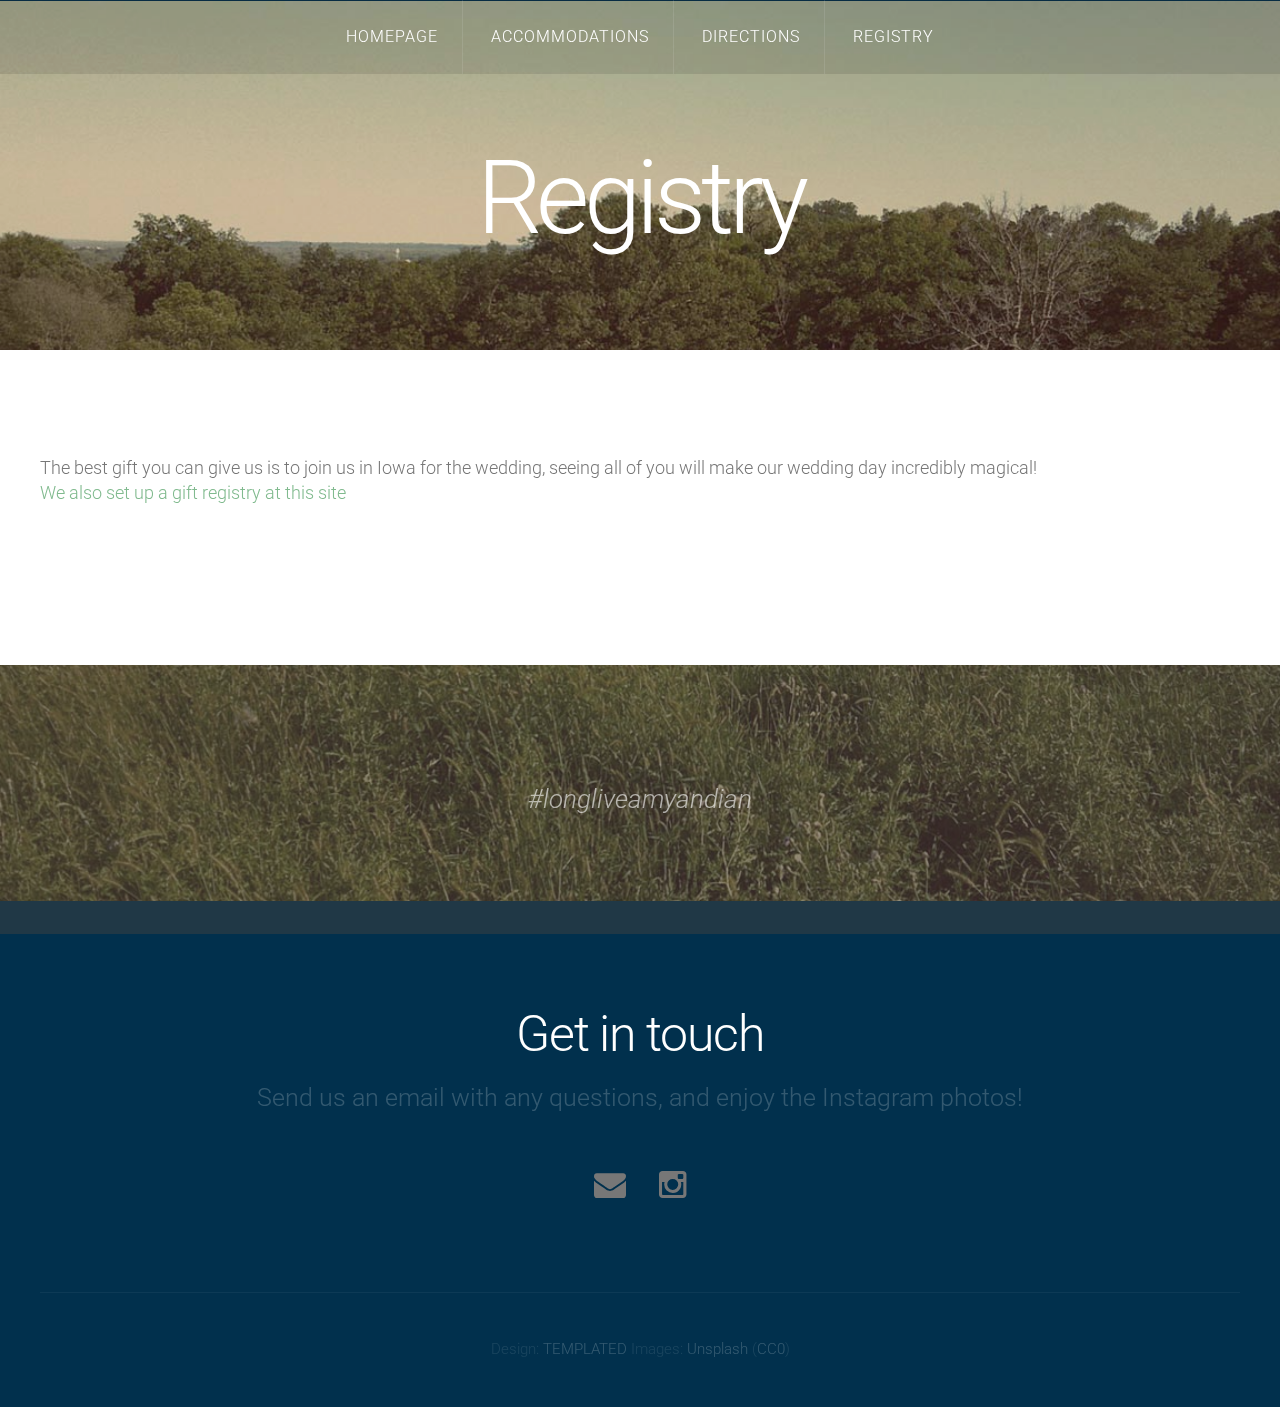
<file: www.longliveamyandian.dev/registry.html>
<!DOCTYPE HTML>
<!--
	Linear by TEMPLATED
    templated.co @templatedco
    Released for free under the Creative Commons Attribution 3.0 license (templated.co/license)
-->
<html>
	<head>
		<title>Registry</title>
		<meta http-equiv="content-type" content="text/html; charset=utf-8" />
		<meta name="description" content="" />
		<meta name="keywords" content="" />
		<link href='http://fonts.googleapis.com/css?family=Roboto:400,100,300,700,500,900' rel='stylesheet' type='text/css'>
		<script src="http://ajax.googleapis.com/ajax/libs/jquery/1.11.0/jquery.min.js"></script>
		<script src="js/skel.min.js"></script>
		<script src="js/skel-panels.min.js"></script>
		<script src="js/init.js"></script>
		<noscript>
			<link rel="stylesheet" href="css/skel-noscript.css" />
			<link rel="stylesheet" href="css/style.css" />
			<link rel="stylesheet" href="css/style-desktop.css" />
		</noscript>
	</head>
	<body>

	<!-- Header -->
		<div id="header">
			<div id="nav-wrapper"> 
				<!-- Nav -->
				<nav id="nav">
					<ul>
						<li><a href="index.html">Homepage</a></li>
						<li><a href="accommodations.html">Accommodations</a></li>
						<li><a href="directions.html">Directions</a></li>
						<li class="active"><a href="registry.html">Registry</a></li>
					</ul>
				</nav>
			</div>
			<div class="container"> 
				
				<!-- Logo -->
				<div id="logo">
					<h1><a href="#">Registry</a></h1>
				</div>
			</div>
		</div>
	<!-- Header --> 

	<!-- Main -->
		<div id="main">
			<div id="content" class="container">
				<section>
					<!--<header>
						<h2>No Sidebar</h2>
						<span class="byline">Integer sit amet pede vel arcu aliquet pretium</span>
					</header>-->
					<p>The best gift you can give us is to join us in Iowa for the wedding, seeing all of you will make our wedding day incredibly magical!
						<br><a href="http://www.simpleregistry.com/longliveamyandian/" target="_blank" > We also set up a gift registry at this site</p>							

				</section>
			</div>
		</div>
	<!-- /Main -->

	<!-- Tweet -->
		<div id="tweet">
			<div class="container">
				<section>
					<blockquote>#longliveamyandian</blockquote>
				</section>
			</div>
		</div>
	<!-- /Tweet -->

	<!-- Footer -->
		<div id="footer">
			<div class="container">
				<section>
					<header>
						<h2>Get in touch</h2>
						<span class="byline">Send us an email with any questions, and enjoy the Instagram photos!</span>
					</header>
					<ul class="contact">
						<li><a href="mailto:hello@longliveamyandian.com" class="fa fa-envelope"><span>Email</span></a></li>
						<li><a href="https://www.instagram.com/explore/tags/longliveamyandian/" target="_blank" class="fa fa-instagram"><span>Instagram</span></a></li>
					</ul>
				</section>
			</div>
		</div>
	<!-- /Footer -->

	<!-- Copyright -->
		<div id="copyright">
			<div class="container">
				Design: <a href="http://templated.co">TEMPLATED</a> Images: <a href="http://unsplash.com">Unsplash</a> (<a href="http://unsplash.com/cc0">CC0</a>)
			</div>
		</div>


	</body>
</html>
</file>
<file: longliveamyandian/css/style.css>
/*
	Linear by TEMPLATED
    templated.co @templatedco
    Released for free under the Creative Commons Attribution 3.0 license (templated.co/license)
*/

@charset 'UTF-8';

@font-face{font-family:'FontAwesome';src:url('font/fontawesome-webfont.eot?v=4.0.1');src:url('font/fontawesome-webfont.eot?#iefix&v=4.0.1') format('embedded-opentype'),url('font/fontawesome-webfont.woff?v=4.0.1') format('woff'),url('font/fontawesome-webfont.ttf?v=4.0.1') format('truetype'),url('font/fontawesome-webfont.svg?v=4.0.1#fontawesomeregular') format('svg');font-weight:normal;font-style:normal}

/*********************************************************************************/
/* Basic                                                                         */
/*********************************************************************************/

	body
	{
		margin: 0;
		padding: 0;
		background: #161616;
	}

	body,input,textarea,select
	{
		font-family: 'Roboto', sans-serif;
		font-size: 11pt;
		font-weight: 300;
		line-height: 1.75em;
		color: #777;
	}

	h1,h2,h3,h4,h5,h6
	{
		font-weight: 300;
		color: #777;
	}
	
		h2
		{
			letter-spacing: -0.025em;
		}
	
		h1 a, h2 a, h3 a, h4 a, h5 a, h6 a
		{
			color: inherit;
			text-decoration: none;
		}
		
	strong, b
	{
		font-weight: 500;
		color: #000000;
	}
	
	em, i
	{
		font-style: italic;
	}

	a
	{
		text-decoration: none;
		color: #80BA8E;
	}
	
	a:hover
	{
		text-decoration: underline;
	}

	sub
	{
		position: relative;
		top: 0.5em;
		font-size: 0.8em;
	}
	
	sup
	{
		position: relative;
		top: -0.5em;
		font-size: 0.8em;
	}
	
	hr
	{
		border: 0;
		border-top: solid 1px #ddd;
		margin: 6em 0 0 0;
		padding: 6em 0 0 0;
	}
	
	blockquote
	{
		border-left: solid 0.5em #ddd;
		padding: 1em 0 1em 2em;
		font-style: italic;
	}
	
	p, ul, ol, dl, table
	{
		margin-bottom: 1em;
	}

	header
	{
		margin-bottom: 1.6em;
	}
	
		header h2
		{
		}

		header .byline
		{
			display: block;
			margin: 1.5em 0 0 0;
			padding: 0 0 0.5em 0;
		}
		
	footer
	{
		margin-top: 1em;
	}

	br.clear
	{
		clear: both;
	}

	.pennant
	{
		color: #bbb;
	}

	/* Sections/Articles */
	
		section,
		article
		{
			margin-bottom: 3em;
		}
		
		section > :last-child,
		article > :last-child
		{
			margin-bottom: 0;
		}

		section:last-child,
		article:last-child
		{
			margin-bottom: 0;
		}

		.row > section,
		.row > article
		{
			margin-bottom: 0;
		}

	/* Images */

		.image
		{
			display: inline-block;
		}
		
			.image img
			{
				display: block;
				width: 100%;
			}

			.image.featured
			{
				display: block;
				width: 100%;
				margin: 0 0 2em 0;
			}
			
			.image.full
			{
				display: block;
				width: 100%;
				margin-bottom: 2em;
			}
			
			.image.left
			{
				float: left;
				margin: 0 2em 2em 0;
			}
			
			.image.centered
			{
				display: block;
				margin: 0 0 2em 0;
			}

				.image.centered img
				{
					margin: 0 auto;
					width: auto;
				}

	/* Lists */

		ul.default
		{
			margin: 0;
			padding: 0em 0em 1.5em 0em;
			list-style: none;
		}
		
			ul.default li
			{
				padding: 0.60em 0em;
				font-size: 0.95em;
				border-top: 1px solid;
				border-color: rgba(0,0,0,.1);
			}		
		
			ul.default li:first-child
			{
				padding-top: 0;
				border-top: none;
			}
	
			ul.default {
			}
		
		ul.style li {
			margin: 0;
			padding: 2em 0em 1.5em 0em;
			border-top: 1px solid;
			border-color: rgba(0,0,0,.1);
		}
		
		ul.style li:first-child
		{
			padding-top: 0;
			border-top: none;
		}
		
		ul.style img {
			float: left;
			margin-right: 20px;
		}
		
		ul.style a {
			color: #434343;
		}
		
		ul.style .posted {
			padding: 0em 0em 1em 0em;
			letter-spacing: 1px;
			text-transform: uppercase;
			font-size: 8pt;
			color: #A2A2A2;
		}
		
		ul.style .first {
			padding-top: 0px;
			border-top: none;
		}
							

	/* Buttons */
		
	.button
	{
		position: relative;
		display: inline-block;
		background: #80BA8E;
		padding: 0.8em 2em;
		text-decoration: none !important;
		font-size: 1.2em;
		font-weight: 300;
		color: #FFF !important;
		-moz-transition: color 0.35s ease-in-out, background-color 0.35s ease-in-out;
		-webkit-transition: color 0.35s ease-in-out, background-color 0.35s ease-in-out;
		-o-transition: color 0.35s ease-in-out, background-color 0.35s ease-in-out;
		-ms-transition: color 0.35s ease-in-out, background-color 0.35s ease-in-out;
		transition: color 0.35s ease-in-out, background-color 0.35s ease-in-out;
		text-align: center;
		border-radius: 0.25em;
	}

	.button:hover
	{
		background: #70AA7E;
		color: #FFF !important;
	}

/*********************************************************************************/
/* Icons                                                                         */
/* Powered by Font Awesome by Dave Gandy | http://fontawesome.io                 */
/* Licensed under the SIL OFL 1.1 (font), MIT (CSS)                              */
/*********************************************************************************/

	.fa
	{
		text-decoration: none;
	}

		.fa.solo
		{
		}
		
			.fa.solo span
			{
				display: none;
			}

		.fa:before
		{
			display:inline-block;
			font-family: FontAwesome;
			font-size: 1.25em;
			text-decoration: none;
			font-style: normal;
			font-weight: normal;
			line-height: 1;
			-webkit-font-smoothing:antialiased;
			-moz-osx-font-smoothing:grayscale;
		}

		.fa-lg{font-size:1.3333333333333333em;line-height:.75em;vertical-align:-15%}
		.fa-2x{font-size:2em}
		.fa-3x{font-size:3em}
		.fa-4x{font-size:4em}
		.fa-5x{font-size:5em}
		.fa-fw{width:1.2857142857142858em;text-align:center}
		.fa-ul{padding-left:0;margin-left:2.142857142857143em;list-style-type:none}.fa-ul>li{position:relative}
		.fa-li{position:absolute;left:-2.142857142857143em;width:2.142857142857143em;top:.14285714285714285em;text-align:center}.fa-li.fa-lg{left:-1.8571428571428572em}
		.fa-border{padding:.2em .25em .15em;border:solid .08em #eee;border-radius:.1em}
		.pull-right{float:right}
		.pull-left{float:left}
		.fa.pull-left{margin-right:.3em}
		.fa.pull-right{margin-left:.3em}
		.fa-spin{-webkit-animation:spin 2s infinite linear;-moz-animation:spin 2s infinite linear;-o-animation:spin 2s infinite linear;animation:spin 2s infinite linear}
		@-moz-keyframes spin{0%{-moz-transform:rotate(0deg)} 100%{-moz-transform:rotate(359deg)}}@-webkit-keyframes spin{0%{-webkit-transform:rotate(0deg)} 100%{-webkit-transform:rotate(359deg)}}@-o-keyframes spin{0%{-o-transform:rotate(0deg)} 100%{-o-transform:rotate(359deg)}}@-ms-keyframes spin{0%{-ms-transform:rotate(0deg)} 100%{-ms-transform:rotate(359deg)}}@keyframes spin{0%{transform:rotate(0deg)} 100%{transform:rotate(359deg)}}.fa-rotate-90{filter:progid:DXImageTransform.Microsoft.BasicImage(rotation=1);-webkit-transform:rotate(90deg);-moz-transform:rotate(90deg);-ms-transform:rotate(90deg);-o-transform:rotate(90deg);transform:rotate(90deg)}
		.fa-rotate-180{filter:progid:DXImageTransform.Microsoft.BasicImage(rotation=2);-webkit-transform:rotate(180deg);-moz-transform:rotate(180deg);-ms-transform:rotate(180deg);-o-transform:rotate(180deg);transform:rotate(180deg)}
		.fa-rotate-270{filter:progid:DXImageTransform.Microsoft.BasicImage(rotation=3);-webkit-transform:rotate(270deg);-moz-transform:rotate(270deg);-ms-transform:rotate(270deg);-o-transform:rotate(270deg);transform:rotate(270deg)}
		.fa-flip-horizontal{filter:progid:DXImageTransform.Microsoft.BasicImage(rotation=0, mirror=1);-webkit-transform:scale(-1, 1);-moz-transform:scale(-1, 1);-ms-transform:scale(-1, 1);-o-transform:scale(-1, 1);transform:scale(-1, 1)}
		.fa-flip-vertical{filter:progid:DXImageTransform.Microsoft.BasicImage(rotation=2, mirror=1);-webkit-transform:scale(1, -1);-moz-transform:scale(1, -1);-ms-transform:scale(1, -1);-o-transform:scale(1, -1);transform:scale(1, -1)}
		.fa-stack{position:relative;display:inline-block;width:2em;height:2em;line-height:2em;vertical-align:middle}
		.fa-stack-1x,.fa-stack-2x{position:absolute;left:0;width:100%;text-align:center}
		.fa-stack-1x{line-height:inherit}
		.fa-stack-2x{font-size:2em}
		.fa-inverse{color:#fff}
		.fa-glass:before{content:"\f000"}
		.fa-music:before{content:"\f001"}
		.fa-search:before{content:"\f002"}
		.fa-envelope-o:before{content:"\f003"}
		.fa-heart:before{content:"\f004"}
		.fa-star:before{content:"\f005"}
		.fa-star-o:before{content:"\f006"}
		.fa-user:before{content:"\f007"}
		.fa-film:before{content:"\f008"}
		.fa-th-large:before{content:"\f009"}
		.fa-th:before{content:"\f00a"}
		.fa-th-list:before{content:"\f00b"}
		.fa-check:before{content:"\f00c"}
		.fa-times:before{content:"\f00d"}
		.fa-search-plus:before{content:"\f00e"}
		.fa-search-minus:before{content:"\f010"}
		.fa-power-off:before{content:"\f011"}
		.fa-signal:before{content:"\f012"}
		.fa-gear:before,.fa-cog:before{content:"\f013"}
		.fa-trash-o:before{content:"\f014"}
		.fa-home:before{content:"\f015"}
		.fa-file-o:before{content:"\f016"}
		.fa-clock-o:before{content:"\f017"}
		.fa-road:before{content:"\f018"}
		.fa-download:before{content:"\f019"}
		.fa-arrow-circle-o-down:before{content:"\f01a"}
		.fa-arrow-circle-o-up:before{content:"\f01b"}
		.fa-inbox:before{content:"\f01c"}
		.fa-play-circle-o:before{content:"\f01d"}
		.fa-rotate-right:before,.fa-repeat:before{content:"\f01e"}
		.fa-refresh:before{content:"\f021"}
		.fa-list-alt:before{content:"\f022"}
		.fa-lock:before{content:"\f023"}
		.fa-flag:before{content:"\f024"}
		.fa-headphones:before{content:"\f025"}
		.fa-volume-off:before{content:"\f026"}
		.fa-volume-down:before{content:"\f027"}
		.fa-volume-up:before{content:"\f028"}
		.fa-qrcode:before{content:"\f029"}
		.fa-barcode:before{content:"\f02a"}
		.fa-tag:before{content:"\f02b"}
		.fa-tags:before{content:"\f02c"}
		.fa-book:before{content:"\f02d"}
		.fa-bookmark:before{content:"\f02e"}
		.fa-print:before{content:"\f02f"}
		.fa-camera:before{content:"\f030"}
		.fa-font:before{content:"\f031"}
		.fa-bold:before{content:"\f032"}
		.fa-italic:before{content:"\f033"}
		.fa-text-height:before{content:"\f034"}
		.fa-text-width:before{content:"\f035"}
		.fa-align-left:before{content:"\f036"}
		.fa-align-center:before{content:"\f037"}
		.fa-align-right:before{content:"\f038"}
		.fa-align-justify:before{content:"\f039"}
		.fa-list:before{content:"\f03a"}
		.fa-dedent:before,.fa-outdent:before{content:"\f03b"}
		.fa-indent:before{content:"\f03c"}
		.fa-video-camera:before{content:"\f03d"}
		.fa-picture-o:before{content:"\f03e"}
		.fa-pencil:before{content:"\f040"}
		.fa-map-marker:before{content:"\f041"}
		.fa-adjust:before{content:"\f042"}
		.fa-tint:before{content:"\f043"}
		.fa-edit:before,.fa-pencil-square-o:before{content:"\f044"}
		.fa-share-square-o:before{content:"\f045"}
		.fa-check-square-o:before{content:"\f046"}
		.fa-move:before{content:"\f047"}
		.fa-step-backward:before{content:"\f048"}
		.fa-fast-backward:before{content:"\f049"}
		.fa-backward:before{content:"\f04a"}
		.fa-play:before{content:"\f04b"}
		.fa-pause:before{content:"\f04c"}
		.fa-stop:before{content:"\f04d"}
		.fa-forward:before{content:"\f04e"}
		.fa-fast-forward:before{content:"\f050"}
		.fa-step-forward:before{content:"\f051"}
		.fa-eject:before{content:"\f052"}
		.fa-chevron-left:before{content:"\f053"}
		.fa-chevron-right:before{content:"\f054"}
		.fa-plus-circle:before{content:"\f055"}
		.fa-minus-circle:before{content:"\f056"}
		.fa-times-circle:before{content:"\f057"}
		.fa-check-circle:before{content:"\f058"}
		.fa-question-circle:before{content:"\f059"}
		.fa-info-circle:before{content:"\f05a"}
		.fa-crosshairs:before{content:"\f05b"}
		.fa-times-circle-o:before{content:"\f05c"}
		.fa-check-circle-o:before{content:"\f05d"}
		.fa-ban:before{content:"\f05e"}
		.fa-arrow-left:before{content:"\f060"}
		.fa-arrow-right:before{content:"\f061"}
		.fa-arrow-up:before{content:"\f062"}
		.fa-arrow-down:before{content:"\f063"}
		.fa-mail-forward:before,.fa-share:before{content:"\f064"}
		.fa-resize-full:before{content:"\f065"}
		.fa-resize-small:before{content:"\f066"}
		.fa-plus:before{content:"\f067"}
		.fa-minus:before{content:"\f068"}
		.fa-asterisk:before{content:"\f069"}
		.fa-exclamation-circle:before{content:"\f06a"}
		.fa-gift:before{content:"\f06b"}
		.fa-leaf:before{content:"\f06c"}
		.fa-fire:before{content:"\f06d"}
		.fa-eye:before{content:"\f06e"}
		.fa-eye-slash:before{content:"\f070"}
		.fa-warning:before,.fa-exclamation-triangle:before{content:"\f071"}
		.fa-plane:before{content:"\f072"}
		.fa-calendar:before{content:"\f073"}
		.fa-random:before{content:"\f074"}
		.fa-comment:before{content:"\f075"}
		.fa-magnet:before{content:"\f076"}
		.fa-chevron-up:before{content:"\f077"}
		.fa-chevron-down:before{content:"\f078"}
		.fa-retweet:before{content:"\f079"}
		.fa-shopping-cart:before{content:"\f07a"}
		.fa-folder:before{content:"\f07b"}
		.fa-folder-open:before{content:"\f07c"}
		.fa-resize-vertical:before{content:"\f07d"}
		.fa-resize-horizontal:before{content:"\f07e"}
		.fa-bar-chart-o:before{content:"\f080"}
		.fa-twitter-square:before{content:"\f081"}
		.fa-facebook-square:before{content:"\f082"}
		.fa-camera-retro:before{content:"\f083"}
		.fa-key:before{content:"\f084"}
		.fa-gears:before,.fa-cogs:before{content:"\f085"}
		.fa-comments:before{content:"\f086"}
		.fa-thumbs-o-up:before{content:"\f087"}
		.fa-thumbs-o-down:before{content:"\f088"}
		.fa-star-half:before{content:"\f089"}
		.fa-heart-o:before{content:"\f08a"}
		.fa-sign-out:before{content:"\f08b"}
		.fa-linkedin-square:before{content:"\f08c"}
		.fa-thumb-tack:before{content:"\f08d"}
		.fa-external-link:before{content:"\f08e"}
		.fa-sign-in:before{content:"\f090"}
		.fa-trophy:before{content:"\f091"}
		.fa-github-square:before{content:"\f092"}
		.fa-upload:before{content:"\f093"}
		.fa-lemon-o:before{content:"\f094"}
		.fa-phone:before{content:"\f095"}
		.fa-square-o:before{content:"\f096"}
		.fa-bookmark-o:before{content:"\f097"}
		.fa-phone-square:before{content:"\f098"}
		.fa-twitter:before{content:"\f099"}
		.fa-facebook:before{content:"\f09a"}
		.fa-github:before{content:"\f09b"}
		.fa-unlock:before{content:"\f09c"}
		.fa-credit-card:before{content:"\f09d"}
		.fa-rss:before{content:"\f09e"}
		.fa-hdd-o:before{content:"\f0a0"}
		.fa-bullhorn:before{content:"\f0a1"}
		.fa-bell:before{content:"\f0f3"}
		.fa-certificate:before{content:"\f0a3"}
		.fa-hand-o-right:before{content:"\f0a4"}
		.fa-hand-o-left:before{content:"\f0a5"}
		.fa-hand-o-up:before{content:"\f0a6"}
		.fa-hand-o-down:before{content:"\f0a7"}
		.fa-arrow-circle-left:before{content:"\f0a8"}
		.fa-arrow-circle-right:before{content:"\f0a9"}
		.fa-arrow-circle-up:before{content:"\f0aa"}
		.fa-arrow-circle-down:before{content:"\f0ab"}
		.fa-globe:before{content:"\f0ac"}
		.fa-wrench:before{content:"\f0ad"}
		.fa-tasks:before{content:"\f0ae"}
		.fa-filter:before{content:"\f0b0"}
		.fa-briefcase:before{content:"\f0b1"}
		.fa-fullscreen:before{content:"\f0b2"}
		.fa-group:before{content:"\f0c0"}
		.fa-chain:before,.fa-link:before{content:"\f0c1"}
		.fa-cloud:before{content:"\f0c2"}
		.fa-flask:before{content:"\f0c3"}
		.fa-cut:before,.fa-scissors:before{content:"\f0c4"}
		.fa-copy:before,.fa-files-o:before{content:"\f0c5"}
		.fa-paperclip:before{content:"\f0c6"}
		.fa-save:before,.fa-floppy-o:before{content:"\f0c7"}
		.fa-square:before{content:"\f0c8"}
		.fa-reorder:before{content:"\f0c9"}
		.fa-list-ul:before{content:"\f0ca"}
		.fa-list-ol:before{content:"\f0cb"}
		.fa-strikethrough:before{content:"\f0cc"}
		.fa-underline:before{content:"\f0cd"}
		.fa-table:before{content:"\f0ce"}
		.fa-magic:before{content:"\f0d0"}
		.fa-truck:before{content:"\f0d1"}
		.fa-pinterest:before{content:"\f0d2"}
		.fa-pinterest-square:before{content:"\f0d3"}
		.fa-google-plus-square:before{content:"\f0d4"}
		.fa-google-plus:before{content:"\f0d5"}
		.fa-money:before{content:"\f0d6"}
		.fa-caret-down:before{content:"\f0d7"}
		.fa-caret-up:before{content:"\f0d8"}
		.fa-caret-left:before{content:"\f0d9"}
		.fa-caret-right:before{content:"\f0da"}
		.fa-columns:before{content:"\f0db"}
		.fa-unsorted:before,.fa-sort:before{content:"\f0dc"}
		.fa-sort-down:before,.fa-sort-asc:before{content:"\f0dd"}
		.fa-sort-up:before,.fa-sort-desc:before{content:"\f0de"}
		.fa-envelope:before{content:"\f0e0"}
		.fa-linkedin:before{content:"\f0e1"}
		.fa-rotate-left:before,.fa-undo:before{content:"\f0e2"}
		.fa-legal:before,.fa-gavel:before{content:"\f0e3"}
		.fa-dashboard:before,.fa-tachometer:before{content:"\f0e4"}
		.fa-comment-o:before{content:"\f0e5"}
		.fa-comments-o:before{content:"\f0e6"}
		.fa-flash:before,.fa-bolt:before{content:"\f0e7"}
		.fa-sitemap:before{content:"\f0e8"}
		.fa-umbrella:before{content:"\f0e9"}
		.fa-paste:before,.fa-clipboard:before{content:"\f0ea"}
		.fa-lightbulb-o:before{content:"\f0eb"}
		.fa-exchange:before{content:"\f0ec"}
		.fa-cloud-download:before{content:"\f0ed"}
		.fa-cloud-upload:before{content:"\f0ee"}
		.fa-user-md:before{content:"\f0f0"}
		.fa-stethoscope:before{content:"\f0f1"}
		.fa-suitcase:before{content:"\f0f2"}
		.fa-bell-o:before{content:"\f0a2"}
		.fa-coffee:before{content:"\f0f4"}
		.fa-cutlery:before{content:"\f0f5"}
		.fa-file-text-o:before{content:"\f0f6"}
		.fa-building:before{content:"\f0f7"}
		.fa-hospital:before{content:"\f0f8"}
		.fa-ambulance:before{content:"\f0f9"}
		.fa-medkit:before{content:"\f0fa"}
		.fa-fighter-jet:before{content:"\f0fb"}
		.fa-beer:before{content:"\f0fc"}
		.fa-h-square:before{content:"\f0fd"}
		.fa-plus-square:before{content:"\f0fe"}
		.fa-angle-double-left:before{content:"\f100"}
		.fa-angle-double-right:before{content:"\f101"}
		.fa-angle-double-up:before{content:"\f102"}
		.fa-angle-double-down:before{content:"\f103"}
		.fa-angle-left:before{content:"\f104"}
		.fa-angle-right:before{content:"\f105"}
		.fa-angle-up:before{content:"\f106"}
		.fa-angle-down:before{content:"\f107"}
		.fa-desktop:before{content:"\f108"}
		.fa-laptop:before{content:"\f109"}
		.fa-tablet:before{content:"\f10a"}
		.fa-mobile-phone:before,.fa-mobile:before{content:"\f10b"}
		.fa-circle-o:before{content:"\f10c"}
		.fa-quote-left:before{content:"\f10d"}
		.fa-quote-right:before{content:"\f10e"}
		.fa-spinner:before{content:"\f110"}
		.fa-circle:before{content:"\f111"}
		.fa-mail-reply:before,.fa-reply:before{content:"\f112"}
		.fa-github-alt:before{content:"\f113"}
		.fa-folder-o:before{content:"\f114"}
		.fa-folder-open-o:before{content:"\f115"}
		.fa-expand-o:before{content:"\f116"}
		.fa-collapse-o:before{content:"\f117"}
		.fa-smile-o:before{content:"\f118"}
		.fa-frown-o:before{content:"\f119"}
		.fa-meh-o:before{content:"\f11a"}
		.fa-gamepad:before{content:"\f11b"}
		.fa-keyboard-o:before{content:"\f11c"}
		.fa-flag-o:before{content:"\f11d"}
		.fa-flag-checkered:before{content:"\f11e"}
		.fa-terminal:before{content:"\f120"}
		.fa-code:before{content:"\f121"}
		.fa-reply-all:before{content:"\f122"}
		.fa-mail-reply-all:before{content:"\f122"}
		.fa-star-half-empty:before,.fa-star-half-full:before,.fa-star-half-o:before{content:"\f123"}
		.fa-location-arrow:before{content:"\f124"}
		.fa-crop:before{content:"\f125"}
		.fa-code-fork:before{content:"\f126"}
		.fa-unlink:before,.fa-chain-broken:before{content:"\f127"}
		.fa-question:before{content:"\f128"}
		.fa-info:before{content:"\f129"}
		.fa-exclamation:before{content:"\f12a"}
		.fa-superscript:before{content:"\f12b"}
		.fa-subscript:before{content:"\f12c"}
		.fa-eraser:before{content:"\f12d"}
		.fa-puzzle-piece:before{content:"\f12e"}
		.fa-microphone:before{content:"\f130"}
		.fa-microphone-slash:before{content:"\f131"}
		.fa-shield:before{content:"\f132"}
		.fa-calendar-o:before{content:"\f133"}
		.fa-fire-extinguisher:before{content:"\f134"}
		.fa-rocket:before{content:"\f135"}
		.fa-maxcdn:before{content:"\f136"}
		.fa-chevron-circle-left:before{content:"\f137"}
		.fa-chevron-circle-right:before{content:"\f138"}
		.fa-chevron-circle-up:before{content:"\f139"}
		.fa-chevron-circle-down:before{content:"\f13a"}
		.fa-html5:before{content:"\f13b"}
		.fa-css3:before{content:"\f13c"}
		.fa-anchor:before{content:"\f13d"}
		.fa-unlock-o:before{content:"\f13e"}
		.fa-bullseye:before{content:"\f140"}
		.fa-ellipsis-horizontal:before{content:"\f141"}
		.fa-ellipsis-vertical:before{content:"\f142"}
		.fa-rss-square:before{content:"\f143"}
		.fa-play-circle:before{content:"\f144"}
		.fa-ticket:before{content:"\f145"}
		.fa-minus-square:before{content:"\f146"}
		.fa-minus-square-o:before{content:"\f147"}
		.fa-level-up:before{content:"\f148"}
		.fa-level-down:before{content:"\f149"}
		.fa-check-square:before{content:"\f14a"}
		.fa-pencil-square:before{content:"\f14b"}
		.fa-external-link-square:before{content:"\f14c"}
		.fa-share-square:before{content:"\f14d"}
		.fa-compass:before{content:"\f14e"}
		.fa-toggle-down:before,.fa-caret-square-o-down:before{content:"\f150"}
		.fa-toggle-up:before,.fa-caret-square-o-up:before{content:"\f151"}
		.fa-toggle-right:before,.fa-caret-square-o-right:before{content:"\f152"}
		.fa-euro:before,.fa-eur:before{content:"\f153"}
		.fa-gbp:before{content:"\f154"}
		.fa-dollar:before,.fa-usd:before{content:"\f155"}
		.fa-rupee:before,.fa-inr:before{content:"\f156"}
		.fa-cny:before,.fa-rmb:before,.fa-yen:before,.fa-jpy:before{content:"\f157"}
		.fa-ruble:before,.fa-rouble:before,.fa-rub:before{content:"\f158"}
		.fa-won:before,.fa-krw:before{content:"\f159"}
		.fa-bitcoin:before,.fa-btc:before{content:"\f15a"}
		.fa-file:before{content:"\f15b"}
		.fa-file-text:before{content:"\f15c"}
		.fa-sort-alpha-asc:before{content:"\f15d"}
		.fa-sort-alpha-desc:before{content:"\f15e"}
		.fa-sort-amount-asc:before{content:"\f160"}
		.fa-sort-amount-desc:before{content:"\f161"}
		.fa-sort-numeric-asc:before{content:"\f162"}
		.fa-sort-numeric-desc:before{content:"\f163"}
		.fa-thumbs-up:before{content:"\f164"}
		.fa-thumbs-down:before{content:"\f165"}
		.fa-youtube-square:before{content:"\f166"}
		.fa-youtube:before{content:"\f167"}
		.fa-xing:before{content:"\f168"}
		.fa-xing-square:before{content:"\f169"}
		.fa-youtube-play:before{content:"\f16a"}
		.fa-dropbox:before{content:"\f16b"}
		.fa-stack-overflow:before{content:"\f16c"}
		.fa-instagram:before{content:"\f16d"}
		.fa-flickr:before{content:"\f16e"}
		.fa-adn:before{content:"\f170"}
		.fa-bitbucket:before{content:"\f171"}
		.fa-bitbucket-square:before{content:"\f172"}
		.fa-tumblr:before{content:"\f173"}
		.fa-tumblr-square:before{content:"\f174"}
		.fa-long-arrow-down:before{content:"\f175"}
		.fa-long-arrow-up:before{content:"\f176"}
		.fa-long-arrow-left:before{content:"\f177"}
		.fa-long-arrow-right:before{content:"\f178"}
		.fa-apple:before{content:"\f179"}
		.fa-windows:before{content:"\f17a"}
		.fa-android:before{content:"\f17b"}
		.fa-linux:before{content:"\f17c"}
		.fa-dribbble:before{content:"\f17d"}
		.fa-skype:before{content:"\f17e"}
		.fa-foursquare:before{content:"\f180"}
		.fa-trello:before{content:"\f181"}
		.fa-female:before{content:"\f182"}
		.fa-male:before{content:"\f183"}
		.fa-gittip:before{content:"\f184"}
		.fa-sun-o:before{content:"\f185"}
		.fa-moon-o:before{content:"\f186"}
		.fa-archive:before{content:"\f187"}
		.fa-bug:before{content:"\f188"}
		.fa-vk:before{content:"\f189"}
		.fa-weibo:before{content:"\f18a"}
		.fa-renren:before{content:"\f18b"}
		.fa-pagelines:before{content:"\f18c"}
		.fa-stack-exchange:before{content:"\f18d"}
		.fa-arrow-circle-o-right:before{content:"\f18e"}
		.fa-arrow-circle-o-left:before{content:"\f190"}
		.fa-toggle-left:before,.fa-caret-square-o-left:before{content:"\f191"}
		.fa-dot-circle-o:before{content:"\f192"}
		.fa-wheelchair:before{content:"\f193"}
		.fa-vimeo-square:before{content:"\f194"}
		.fa-turkish-lira:before,.fa-try:before{content:"\f195"}
		.fa-fax:before{content:"\f1ac"}
		.fa-share-alt:before{content:"\f1e0"}
		.fa-cubes:before{content:"\f1b3"}

/*********************************************************************************/
/* Social Icon Styles                                                            */
/*********************************************************************************/

	ul.contact
	{
		padding: 1.5em 0 0 0;
		list-style: none;
		cursor: default;
	}
	
	ul.contact li
	{
		display: inline-block;
		margin: 0 1em;
	}
	
	ul.contact li span
	{
		display: none;
		margin: 0;
		padding: 0;
	}
	
	ul.contact li a
	{
		color: inherit;
		font-size: 1.75em;
		display: inline-block;
		-moz-transition: color 0.35s ease-in-out, background-color 0.35s ease-in-out;
		-webkit-transition: color 0.35s ease-in-out, background-color 0.35s ease-in-out;
		-o-transition: color 0.35s ease-in-out, background-color 0.35s ease-in-out;
		-ms-transition: color 0.35s ease-in-out, background-color 0.35s ease-in-out;
		transition: color 0.35s ease-in-out, background-color 0.35s ease-in-out;
	}
	
	ul.contact li a:hover
	{
		color: #fff;
	}

/*********************************************************************************/
/* Header                                                                        */
/*********************************************************************************/

	#header
	{
		position: relative;
		background: url(../images/header.jpg) no-repeat bottom center;
		background-attachment: fixed;
		background-size: cover;
		text-align: center;
	}
	
		#header:before
		{
			content: '';
			position: absolute;
			left: 0;
			top: 0;
			width: 100%;
			height: 100%;
			background: rgba(64,64,64,0.125);
		}

/*********************************************************************************/
/* Logo                                                                          */
/*********************************************************************************/

	#logo
	{
		position: relative;
		z-index: 1;
	}
	
		#logo h1
		{
			color: #FFF;
		}
	
		#logo a
		{
			display: block;
			text-decoration: none;
			font-weight: 300;
			line-height: 1em;
			font-size: 7em;
			color: #FFF;
			letter-spacing: -0.05em;
			margin: 0 0 0.125em 0;
		}
		
		#logo span
		{
			font-size: 1.4em;
			color: #FFF;
		}

/*********************************************************************************/
/* Nav                                                                           */
/*********************************************************************************/

	#nav
	{
	}

		#nav-wrapper
		{
			background: rgba(0,0,0,.1);
			position: absolute;
			top: 0;
			left: 0;
			width: 100%;
		}
		
		#nav > ul
		{
			margin: 0;
			padding: 0;
			text-align: center;
		}

		#nav > ul > li
		{
			display: inline-block;
			border-right: 1px solid;
			border-color: rgba(255,255,255,.1);
		}
		
			#nav > ul > li:last-child
			{
				padding-right: 0;
				border-right: none;
			}

			#nav > ul > li > a,
			#nav > ul > li > span
			{
				display: inline-block;
				padding: 1.5em 1.5em;
				letter-spacing: 0.06em;
				text-decoration: none;
				text-transform: uppercase;
				font-size: 1.1em;
				outline: 0;
				color: #FFF;
			}

			#nav li.active a
			{
				color: #FFF;
			}

			#nav > ul > li > ul
			{
				display: none;
			}
	
/*********************************************************************************/
/* Main                                                                          */
/*********************************************************************************/

	#main
	{
		position: relative;
		background: #fff;
	}
	
	.homepage #content
	{
		text-align: center;
	}
	
	.homepage #content header h2
	{
	}

	#sidebar h2
	{
		display: block;
		padding-bottom: 0.50em;
	}

/*********************************************************************************/
/* Footer                                                                        */
/*********************************************************************************/
	
	#footer
	{
		position: relative;
		text-align: center;
	}
	
	#footer header h2
	{
		color: #FFF !important;
	}
	
	#footer header .byline
	{
		color: rgba(255,255,255,.2);
	}

/*********************************************************************************/
/* Copyright                                                                     */
/*********************************************************************************/
	
	#copyright
	{
		position: relative;
		text-align: center;
		color: #774535;
	}
	
	#copyright .container
	{
		padding: 3em 0em;
		border-top: 1px solid;
		border-color: rgba(255,255,255,.05);
		color:  rgba(255,255,255,.1);
	}
	
	#copyright a
	{
		text-decoration: none;
		color:  rgba(255,255,255,.2);
	}
	
/*********************************************************************************/
/* Featured                                                                      */
/*********************************************************************************/
	
	#featured
	{
		position: relative;
		background: #f2f2f2;
		text-align: center;
	}
	
	#featured h3
	{
		display: block;
		font-weight: 300;
	}

	#featured .pennant
	{
		font-size: 4em;
	}
	
	#featured .button
	{
		margin-top: 1.5em;
	}

/*********************************************************************************/
/* Tweet                                                                         */
/*********************************************************************************/
	
	#tweet
	{
		position: relative;
		text-align: center;
		background: url(../images/header.jpg) no-repeat center center;
		background-attachment: fixed;
		background-size: cover;
	}

		#tweet:before
		{
			content: '';
			position: absolute;
			left: 0;
			top: 0;
			width: 100%;
			height: 100%;
			background: rgba(64,64,64,0.5);
		}
	
		#tweet section
		{
			border-top: 1px solid;
			border-bottom: 1px solid;
			border-color: rgba(255,255,255,.1);
		}

		#tweet blockquote
		{
			position: relative;
			border: none;
			margin: 0;
			font-weight: 300;
			color: rgba(255,255,255,.6);
		}
</file>
<file: longliveamyandian/css/style-desktop.css>
/*
	Linear by TEMPLATED
    templated.co @templatedco
    Released for free under the Creative Commons Attribution 3.0 license (templated.co/license)
*/

/*********************************************************************************/
/* Basic                                                                         */
/*********************************************************************************/

	body
	{
	}

	body,input,textarea,select
	{
	}

	header
	{
		margin-bottom: 1.6em;
	}
	
		header h2
		{
			font-size: 3.4em;
		}

		header .byline
		{
			font-size: 1.7em;
		}

/*********************************************************************************/
/* Header                                                                        */
/*********************************************************************************/

	#header
	{
		padding: 10em 0 6em 0;
	}

	.homepage #header
	{
		padding: 16em 0 12em 0;
	}

/*********************************************************************************/
/* Main                                                                          */
/*********************************************************************************/

	#main
	{
		padding: 6em 0em;
	}
	
	.homepage #content header h2
	{
		padding: 0.70em 0em;
		font-size: 2.2em;
	}

	#sidebar h2
	{
		font-size: 2.4em;
	}

/*********************************************************************************/
/* Footer                                                                        */
/*********************************************************************************/
	
	#footer
	{
		padding: 6em 0em;
	}
	
/*********************************************************************************/
/* Featured                                                                      */
/*********************************************************************************/
	
	#featured
	{
		padding: 6em 0em;
	}
	
	#featured h3
	{
		padding: 1.5em 0em;
		font-size: 1.6em;
	}

	#featured header
	{
		margin-bottom: 3em;
	}
	
	#featured p
	{
		line-height: 2em;
		font-size: 1.2em;
	}
	
/*********************************************************************************/
/* Tweet                                                                         */
/*********************************************************************************/
	
	#tweet
	{
		padding: 6em 0em;
	}

	#tweet blockquote
	{
		margin: 0;
		padding: 1em 4em;
		line-height: 1.5em;
		font-size: 1.8em;
	}
</file>
<file: www.longliveamyandian.dev/css/style.css>
/*
	Linear by TEMPLATED
    templated.co @templatedco
    Released for free under the Creative Commons Attribution 3.0 license (templated.co/license)
*/

@charset 'UTF-8';

@font-face{font-family:'FontAwesome';src:url('font/fontawesome-webfont.eot?v=4.0.1');src:url('font/fontawesome-webfont.eot?#iefix&v=4.0.1') format('embedded-opentype'),url('font/fontawesome-webfont.woff?v=4.0.1') format('woff'),url('font/fontawesome-webfont.ttf?v=4.0.1') format('truetype'),url('font/fontawesome-webfont.svg?v=4.0.1#fontawesomeregular') format('svg');font-weight:normal;font-style:normal}

/*********************************************************************************/
/* Basic                                                                         */
/*********************************************************************************/

	body
	{
		margin: 0;
		padding: 0;
		background: #01304d;
	}

	body,input,textarea,select
	{
		font-family: 'Roboto', sans-serif;
		font-size: 11pt;
		font-weight: 300;
		line-height: 1.75em;
		color: #777;
	}

	h1,h2,h3,h4,h5,h6
	{
		font-weight: 300;
		color: #777;
	}
	
		h2
		{
			letter-spacing: -0.025em;
		}
	
		h1 a, h2 a, h3 a, h4 a, h5 a, h6 a
		{
			color: inherit;
			text-decoration: none;
		}
		
	strong, b
	{
		font-weight: 500;
		color: #000000;
	}
	
	em, i
	{
		font-style: italic;
	}

	a
	{
		text-decoration: none;
		color: #80BA8E;
	}
	
	a:hover
	{
		text-decoration: underline;
	}

	sub
	{
		position: relative;
		top: 0.5em;
		font-size: 0.8em;
	}
	
	sup
	{
		position: relative;
		top: -0.5em;
		font-size: 0.8em;
	}
	
	hr
	{
		border: 0;
		border-top: solid 1px #ddd;
		margin: 6em 0 0 0;
		padding: 6em 0 0 0;
	}
	
	blockquote
	{
		border-left: solid 0.5em #ddd;
		padding: 1em 0 1em 2em;
		font-style: italic;
	}
	
	p, ul, ol, dl, table
	{
		margin-bottom: 1em;
	}

	header
	{
		margin-bottom: 1.6em;
	}
	
		header h2
		{
		}

		header .byline
		{
			display: block;
			margin: 1.5em 0 0 0;
			padding: 0 0 0.5em 0;
		}
		
	footer
	{
		margin-top: 1em;
	}

	br.clear
	{
		clear: both;
	}

	.pennant
	{
		color: #bbb;
	}

	/* Sections/Articles */
	
		section,
		article
		{
			margin-bottom: 3em;
		}
		
		section > :last-child,
		article > :last-child
		{
			margin-bottom: 0;
		}

		section:last-child,
		article:last-child
		{
			margin-bottom: 0;
		}

		.row > section,
		.row > article
		{
			margin-bottom: 0;
		}

	/* Images */

		.image
		{
			display: inline-block;
		}
		
			.image img
			{
				display: block;
				width: 100%;
			}

			.image.featured
			{
				display: block;
				width: 100%;
				margin: 0 0 2em 0;
			}
			
			.image.full
			{
				display: block;
				width: 100%;
				margin-bottom: 2em;
			}
			
			.image.left
			{
				float: left;
				margin: 0 2em 2em 0;
			}
			
			.image.centered
			{
				display: block;
				margin: 0 0 2em 0;
			}

				.image.centered img
				{
					margin: 0 auto;
					width: auto;
				}

	/* Lists */

		ul.default
		{
			margin: 0;
			padding: 0em 0em 1.5em 0em;
			list-style: none;
		}
		
			ul.default li
			{
				padding: 0.60em 0em;
				font-size: 0.95em;
				border-top: 1px solid;
				border-color: rgba(0,0,0,.1);
			}		
		
			ul.default li:first-child
			{
				padding-top: 0;
				border-top: none;
			}
	
			ul.default {
			}
		
		ul.style li {
			margin: 0;
			padding: 2em 0em 1.5em 0em;
			border-top: 1px solid;
			border-color: rgba(0,0,0,.1);
		}
		
		ul.style li:first-child
		{
			padding-top: 0;
			border-top: none;
		}
		
		ul.style img {
			float: left;
			margin-right: 20px;
		}
		
		ul.style a {
			color: #434343;
		}
		
		ul.style .posted {
			padding: 0em 0em 1em 0em;
			letter-spacing: 1px;
			text-transform: uppercase;
			font-size: 8pt;
			color: #A2A2A2;
		}
		
		ul.style .first {
			padding-top: 0px;
			border-top: none;
		}
							

	/* Buttons */
		
	.button
	{
		position: relative;
		display: inline-block;
		background: #80BA8E;
		padding: 0.8em 2em;
		text-decoration: none !important;
		font-size: 1.2em;
		font-weight: 300;
		color: #FFF !important;
		-moz-transition: color 0.35s ease-in-out, background-color 0.35s ease-in-out;
		-webkit-transition: color 0.35s ease-in-out, background-color 0.35s ease-in-out;
		-o-transition: color 0.35s ease-in-out, background-color 0.35s ease-in-out;
		-ms-transition: color 0.35s ease-in-out, background-color 0.35s ease-in-out;
		transition: color 0.35s ease-in-out, background-color 0.35s ease-in-out;
		text-align: center;
		border-radius: 0.25em;
	}

	.button:hover
	{
		background: #70AA7E;
		color: #FFF !important;
	}

/*********************************************************************************/
/* Icons                                                                         */
/* Powered by Font Awesome by Dave Gandy | http://fontawesome.io                 */
/* Licensed under the SIL OFL 1.1 (font), MIT (CSS)                              */
/*********************************************************************************/

	.fa
	{
		text-decoration: none;
	}

		.fa.solo
		{
		}
		
			.fa.solo span
			{
				display: none;
			}

		.fa:before
		{
			display:inline-block;
			font-family: FontAwesome;
			font-size: 1.25em;
			text-decoration: none;
			font-style: normal;
			font-weight: normal;
			line-height: 1;
			-webkit-font-smoothing:antialiased;
			-moz-osx-font-smoothing:grayscale;
		}

		.fa-lg{font-size:1.3333333333333333em;line-height:.75em;vertical-align:-15%}
		.fa-2x{font-size:2em}
		.fa-3x{font-size:3em}
		.fa-4x{font-size:4em}
		.fa-5x{font-size:5em}
		.fa-fw{width:1.2857142857142858em;text-align:center}
		.fa-ul{padding-left:0;margin-left:2.142857142857143em;list-style-type:none}.fa-ul>li{position:relative}
		.fa-li{position:absolute;left:-2.142857142857143em;width:2.142857142857143em;top:.14285714285714285em;text-align:center}.fa-li.fa-lg{left:-1.8571428571428572em}
		.fa-border{padding:.2em .25em .15em;border:solid .08em #eee;border-radius:.1em}
		.pull-right{float:right}
		.pull-left{float:left}
		.fa.pull-left{margin-right:.3em}
		.fa.pull-right{margin-left:.3em}
		.fa-spin{-webkit-animation:spin 2s infinite linear;-moz-animation:spin 2s infinite linear;-o-animation:spin 2s infinite linear;animation:spin 2s infinite linear}
		@-moz-keyframes spin{0%{-moz-transform:rotate(0deg)} 100%{-moz-transform:rotate(359deg)}}@-webkit-keyframes spin{0%{-webkit-transform:rotate(0deg)} 100%{-webkit-transform:rotate(359deg)}}@-o-keyframes spin{0%{-o-transform:rotate(0deg)} 100%{-o-transform:rotate(359deg)}}@-ms-keyframes spin{0%{-ms-transform:rotate(0deg)} 100%{-ms-transform:rotate(359deg)}}@keyframes spin{0%{transform:rotate(0deg)} 100%{transform:rotate(359deg)}}.fa-rotate-90{filter:progid:DXImageTransform.Microsoft.BasicImage(rotation=1);-webkit-transform:rotate(90deg);-moz-transform:rotate(90deg);-ms-transform:rotate(90deg);-o-transform:rotate(90deg);transform:rotate(90deg)}
		.fa-rotate-180{filter:progid:DXImageTransform.Microsoft.BasicImage(rotation=2);-webkit-transform:rotate(180deg);-moz-transform:rotate(180deg);-ms-transform:rotate(180deg);-o-transform:rotate(180deg);transform:rotate(180deg)}
		.fa-rotate-270{filter:progid:DXImageTransform.Microsoft.BasicImage(rotation=3);-webkit-transform:rotate(270deg);-moz-transform:rotate(270deg);-ms-transform:rotate(270deg);-o-transform:rotate(270deg);transform:rotate(270deg)}
		.fa-flip-horizontal{filter:progid:DXImageTransform.Microsoft.BasicImage(rotation=0, mirror=1);-webkit-transform:scale(-1, 1);-moz-transform:scale(-1, 1);-ms-transform:scale(-1, 1);-o-transform:scale(-1, 1);transform:scale(-1, 1)}
		.fa-flip-vertical{filter:progid:DXImageTransform.Microsoft.BasicImage(rotation=2, mirror=1);-webkit-transform:scale(1, -1);-moz-transform:scale(1, -1);-ms-transform:scale(1, -1);-o-transform:scale(1, -1);transform:scale(1, -1)}
		.fa-stack{position:relative;display:inline-block;width:2em;height:2em;line-height:2em;vertical-align:middle}
		.fa-stack-1x,.fa-stack-2x{position:absolute;left:0;width:100%;text-align:center}
		.fa-stack-1x{line-height:inherit}
		.fa-stack-2x{font-size:2em}
		.fa-inverse{color:#fff}
		.fa-glass:before{content:"\f000"}
		.fa-music:before{content:"\f001"}
		.fa-search:before{content:"\f002"}
		.fa-envelope-o:before{content:"\f003"}
		.fa-heart:before{content:"\f004"}
		.fa-star:before{content:"\f005"}
		.fa-star-o:before{content:"\f006"}
		.fa-user:before{content:"\f007"}
		.fa-film:before{content:"\f008"}
		.fa-th-large:before{content:"\f009"}
		.fa-th:before{content:"\f00a"}
		.fa-th-list:before{content:"\f00b"}
		.fa-check:before{content:"\f00c"}
		.fa-times:before{content:"\f00d"}
		.fa-search-plus:before{content:"\f00e"}
		.fa-search-minus:before{content:"\f010"}
		.fa-power-off:before{content:"\f011"}
		.fa-signal:before{content:"\f012"}
		.fa-gear:before,.fa-cog:before{content:"\f013"}
		.fa-trash-o:before{content:"\f014"}
		.fa-home:before{content:"\f015"}
		.fa-file-o:before{content:"\f016"}
		.fa-clock-o:before{content:"\f017"}
		.fa-road:before{content:"\f018"}
		.fa-download:before{content:"\f019"}
		.fa-arrow-circle-o-down:before{content:"\f01a"}
		.fa-arrow-circle-o-up:before{content:"\f01b"}
		.fa-inbox:before{content:"\f01c"}
		.fa-play-circle-o:before{content:"\f01d"}
		.fa-rotate-right:before,.fa-repeat:before{content:"\f01e"}
		.fa-refresh:before{content:"\f021"}
		.fa-list-alt:before{content:"\f022"}
		.fa-lock:before{content:"\f023"}
		.fa-flag:before{content:"\f024"}
		.fa-headphones:before{content:"\f025"}
		.fa-volume-off:before{content:"\f026"}
		.fa-volume-down:before{content:"\f027"}
		.fa-volume-up:before{content:"\f028"}
		.fa-qrcode:before{content:"\f029"}
		.fa-barcode:before{content:"\f02a"}
		.fa-tag:before{content:"\f02b"}
		.fa-tags:before{content:"\f02c"}
		.fa-book:before{content:"\f02d"}
		.fa-bookmark:before{content:"\f02e"}
		.fa-print:before{content:"\f02f"}
		.fa-camera:before{content:"\f030"}
		.fa-font:before{content:"\f031"}
		.fa-bold:before{content:"\f032"}
		.fa-italic:before{content:"\f033"}
		.fa-text-height:before{content:"\f034"}
		.fa-text-width:before{content:"\f035"}
		.fa-align-left:before{content:"\f036"}
		.fa-align-center:before{content:"\f037"}
		.fa-align-right:before{content:"\f038"}
		.fa-align-justify:before{content:"\f039"}
		.fa-list:before{content:"\f03a"}
		.fa-dedent:before,.fa-outdent:before{content:"\f03b"}
		.fa-indent:before{content:"\f03c"}
		.fa-video-camera:before{content:"\f03d"}
		.fa-picture-o:before{content:"\f03e"}
		.fa-pencil:before{content:"\f040"}
		.fa-map-marker:before{content:"\f041"}
		.fa-adjust:before{content:"\f042"}
		.fa-tint:before{content:"\f043"}
		.fa-edit:before,.fa-pencil-square-o:before{content:"\f044"}
		.fa-share-square-o:before{content:"\f045"}
		.fa-check-square-o:before{content:"\f046"}
		.fa-move:before{content:"\f047"}
		.fa-step-backward:before{content:"\f048"}
		.fa-fast-backward:before{content:"\f049"}
		.fa-backward:before{content:"\f04a"}
		.fa-play:before{content:"\f04b"}
		.fa-pause:before{content:"\f04c"}
		.fa-stop:before{content:"\f04d"}
		.fa-forward:before{content:"\f04e"}
		.fa-fast-forward:before{content:"\f050"}
		.fa-step-forward:before{content:"\f051"}
		.fa-eject:before{content:"\f052"}
		.fa-chevron-left:before{content:"\f053"}
		.fa-chevron-right:before{content:"\f054"}
		.fa-plus-circle:before{content:"\f055"}
		.fa-minus-circle:before{content:"\f056"}
		.fa-times-circle:before{content:"\f057"}
		.fa-check-circle:before{content:"\f058"}
		.fa-question-circle:before{content:"\f059"}
		.fa-info-circle:before{content:"\f05a"}
		.fa-crosshairs:before{content:"\f05b"}
		.fa-times-circle-o:before{content:"\f05c"}
		.fa-check-circle-o:before{content:"\f05d"}
		.fa-ban:before{content:"\f05e"}
		.fa-arrow-left:before{content:"\f060"}
		.fa-arrow-right:before{content:"\f061"}
		.fa-arrow-up:before{content:"\f062"}
		.fa-arrow-down:before{content:"\f063"}
		.fa-mail-forward:before,.fa-share:before{content:"\f064"}
		.fa-resize-full:before{content:"\f065"}
		.fa-resize-small:before{content:"\f066"}
		.fa-plus:before{content:"\f067"}
		.fa-minus:before{content:"\f068"}
		.fa-asterisk:before{content:"\f069"}
		.fa-exclamation-circle:before{content:"\f06a"}
		.fa-gift:before{content:"\f06b"}
		.fa-leaf:before{content:"\f06c"}
		.fa-fire:before{content:"\f06d"}
		.fa-eye:before{content:"\f06e"}
		.fa-eye-slash:before{content:"\f070"}
		.fa-warning:before,.fa-exclamation-triangle:before{content:"\f071"}
		.fa-plane:before{content:"\f072"}
		.fa-calendar:before{content:"\f073"}
		.fa-random:before{content:"\f074"}
		.fa-comment:before{content:"\f075"}
		.fa-magnet:before{content:"\f076"}
		.fa-chevron-up:before{content:"\f077"}
		.fa-chevron-down:before{content:"\f078"}
		.fa-retweet:before{content:"\f079"}
		.fa-shopping-cart:before{content:"\f07a"}
		.fa-folder:before{content:"\f07b"}
		.fa-folder-open:before{content:"\f07c"}
		.fa-resize-vertical:before{content:"\f07d"}
		.fa-resize-horizontal:before{content:"\f07e"}
		.fa-bar-chart-o:before{content:"\f080"}
		.fa-twitter-square:before{content:"\f081"}
		.fa-facebook-square:before{content:"\f082"}
		.fa-camera-retro:before{content:"\f083"}
		.fa-key:before{content:"\f084"}
		.fa-gears:before,.fa-cogs:before{content:"\f085"}
		.fa-comments:before{content:"\f086"}
		.fa-thumbs-o-up:before{content:"\f087"}
		.fa-thumbs-o-down:before{content:"\f088"}
		.fa-star-half:before{content:"\f089"}
		.fa-heart-o:before{content:"\f08a"}
		.fa-sign-out:before{content:"\f08b"}
		.fa-linkedin-square:before{content:"\f08c"}
		.fa-thumb-tack:before{content:"\f08d"}
		.fa-external-link:before{content:"\f08e"}
		.fa-sign-in:before{content:"\f090"}
		.fa-trophy:before{content:"\f091"}
		.fa-github-square:before{content:"\f092"}
		.fa-upload:before{content:"\f093"}
		.fa-lemon-o:before{content:"\f094"}
		.fa-phone:before{content:"\f095"}
		.fa-square-o:before{content:"\f096"}
		.fa-bookmark-o:before{content:"\f097"}
		.fa-phone-square:before{content:"\f098"}
		.fa-twitter:before{content:"\f099"}
		.fa-facebook:before{content:"\f09a"}
		.fa-github:before{content:"\f09b"}
		.fa-unlock:before{content:"\f09c"}
		.fa-credit-card:before{content:"\f09d"}
		.fa-rss:before{content:"\f09e"}
		.fa-hdd-o:before{content:"\f0a0"}
		.fa-bullhorn:before{content:"\f0a1"}
		.fa-bell:before{content:"\f0f3"}
		.fa-certificate:before{content:"\f0a3"}
		.fa-hand-o-right:before{content:"\f0a4"}
		.fa-hand-o-left:before{content:"\f0a5"}
		.fa-hand-o-up:before{content:"\f0a6"}
		.fa-hand-o-down:before{content:"\f0a7"}
		.fa-arrow-circle-left:before{content:"\f0a8"}
		.fa-arrow-circle-right:before{content:"\f0a9"}
		.fa-arrow-circle-up:before{content:"\f0aa"}
		.fa-arrow-circle-down:before{content:"\f0ab"}
		.fa-globe:before{content:"\f0ac"}
		.fa-wrench:before{content:"\f0ad"}
		.fa-tasks:before{content:"\f0ae"}
		.fa-filter:before{content:"\f0b0"}
		.fa-briefcase:before{content:"\f0b1"}
		.fa-fullscreen:before{content:"\f0b2"}
		.fa-group:before{content:"\f0c0"}
		.fa-chain:before,.fa-link:before{content:"\f0c1"}
		.fa-cloud:before{content:"\f0c2"}
		.fa-flask:before{content:"\f0c3"}
		.fa-cut:before,.fa-scissors:before{content:"\f0c4"}
		.fa-copy:before,.fa-files-o:before{content:"\f0c5"}
		.fa-paperclip:before{content:"\f0c6"}
		.fa-save:before,.fa-floppy-o:before{content:"\f0c7"}
		.fa-square:before{content:"\f0c8"}
		.fa-reorder:before{content:"\f0c9"}
		.fa-list-ul:before{content:"\f0ca"}
		.fa-list-ol:before{content:"\f0cb"}
		.fa-strikethrough:before{content:"\f0cc"}
		.fa-underline:before{content:"\f0cd"}
		.fa-table:before{content:"\f0ce"}
		.fa-magic:before{content:"\f0d0"}
		.fa-truck:before{content:"\f0d1"}
		.fa-pinterest:before{content:"\f0d2"}
		.fa-pinterest-square:before{content:"\f0d3"}
		.fa-google-plus-square:before{content:"\f0d4"}
		.fa-google-plus:before{content:"\f0d5"}
		.fa-money:before{content:"\f0d6"}
		.fa-caret-down:before{content:"\f0d7"}
		.fa-caret-up:before{content:"\f0d8"}
		.fa-caret-left:before{content:"\f0d9"}
		.fa-caret-right:before{content:"\f0da"}
		.fa-columns:before{content:"\f0db"}
		.fa-unsorted:before,.fa-sort:before{content:"\f0dc"}
		.fa-sort-down:before,.fa-sort-asc:before{content:"\f0dd"}
		.fa-sort-up:before,.fa-sort-desc:before{content:"\f0de"}
		.fa-envelope:before{content:"\f0e0"}
		.fa-linkedin:before{content:"\f0e1"}
		.fa-rotate-left:before,.fa-undo:before{content:"\f0e2"}
		.fa-legal:before,.fa-gavel:before{content:"\f0e3"}
		.fa-dashboard:before,.fa-tachometer:before{content:"\f0e4"}
		.fa-comment-o:before{content:"\f0e5"}
		.fa-comments-o:before{content:"\f0e6"}
		.fa-flash:before,.fa-bolt:before{content:"\f0e7"}
		.fa-sitemap:before{content:"\f0e8"}
		.fa-umbrella:before{content:"\f0e9"}
		.fa-paste:before,.fa-clipboard:before{content:"\f0ea"}
		.fa-lightbulb-o:before{content:"\f0eb"}
		.fa-exchange:before{content:"\f0ec"}
		.fa-cloud-download:before{content:"\f0ed"}
		.fa-cloud-upload:before{content:"\f0ee"}
		.fa-user-md:before{content:"\f0f0"}
		.fa-stethoscope:before{content:"\f0f1"}
		.fa-suitcase:before{content:"\f0f2"}
		.fa-bell-o:before{content:"\f0a2"}
		.fa-coffee:before{content:"\f0f4"}
		.fa-cutlery:before{content:"\f0f5"}
		.fa-file-text-o:before{content:"\f0f6"}
		.fa-building:before{content:"\f0f7"}
		.fa-hospital:before{content:"\f0f8"}
		.fa-ambulance:before{content:"\f0f9"}
		.fa-medkit:before{content:"\f0fa"}
		.fa-fighter-jet:before{content:"\f0fb"}
		.fa-beer:before{content:"\f0fc"}
		.fa-h-square:before{content:"\f0fd"}
		.fa-plus-square:before{content:"\f0fe"}
		.fa-angle-double-left:before{content:"\f100"}
		.fa-angle-double-right:before{content:"\f101"}
		.fa-angle-double-up:before{content:"\f102"}
		.fa-angle-double-down:before{content:"\f103"}
		.fa-angle-left:before{content:"\f104"}
		.fa-angle-right:before{content:"\f105"}
		.fa-angle-up:before{content:"\f106"}
		.fa-angle-down:before{content:"\f107"}
		.fa-desktop:before{content:"\f108"}
		.fa-laptop:before{content:"\f109"}
		.fa-tablet:before{content:"\f10a"}
		.fa-mobile-phone:before,.fa-mobile:before{content:"\f10b"}
		.fa-circle-o:before{content:"\f10c"}
		.fa-quote-left:before{content:"\f10d"}
		.fa-quote-right:before{content:"\f10e"}
		.fa-spinner:before{content:"\f110"}
		.fa-circle:before{content:"\f111"}
		.fa-mail-reply:before,.fa-reply:before{content:"\f112"}
		.fa-github-alt:before{content:"\f113"}
		.fa-folder-o:before{content:"\f114"}
		.fa-folder-open-o:before{content:"\f115"}
		.fa-expand-o:before{content:"\f116"}
		.fa-collapse-o:before{content:"\f117"}
		.fa-smile-o:before{content:"\f118"}
		.fa-frown-o:before{content:"\f119"}
		.fa-meh-o:before{content:"\f11a"}
		.fa-gamepad:before{content:"\f11b"}
		.fa-keyboard-o:before{content:"\f11c"}
		.fa-flag-o:before{content:"\f11d"}
		.fa-flag-checkered:before{content:"\f11e"}
		.fa-terminal:before{content:"\f120"}
		.fa-code:before{content:"\f121"}
		.fa-reply-all:before{content:"\f122"}
		.fa-mail-reply-all:before{content:"\f122"}
		.fa-star-half-empty:before,.fa-star-half-full:before,.fa-star-half-o:before{content:"\f123"}
		.fa-location-arrow:before{content:"\f124"}
		.fa-crop:before{content:"\f125"}
		.fa-code-fork:before{content:"\f126"}
		.fa-unlink:before,.fa-chain-broken:before{content:"\f127"}
		.fa-question:before{content:"\f128"}
		.fa-info:before{content:"\f129"}
		.fa-exclamation:before{content:"\f12a"}
		.fa-superscript:before{content:"\f12b"}
		.fa-subscript:before{content:"\f12c"}
		.fa-eraser:before{content:"\f12d"}
		.fa-puzzle-piece:before{content:"\f12e"}
		.fa-microphone:before{content:"\f130"}
		.fa-microphone-slash:before{content:"\f131"}
		.fa-shield:before{content:"\f132"}
		.fa-calendar-o:before{content:"\f133"}
		.fa-fire-extinguisher:before{content:"\f134"}
		.fa-rocket:before{content:"\f135"}
		.fa-maxcdn:before{content:"\f136"}
		.fa-chevron-circle-left:before{content:"\f137"}
		.fa-chevron-circle-right:before{content:"\f138"}
		.fa-chevron-circle-up:before{content:"\f139"}
		.fa-chevron-circle-down:before{content:"\f13a"}
		.fa-html5:before{content:"\f13b"}
		.fa-css3:before{content:"\f13c"}
		.fa-anchor:before{content:"\f13d"}
		.fa-unlock-o:before{content:"\f13e"}
		.fa-bullseye:before{content:"\f140"}
		.fa-ellipsis-horizontal:before{content:"\f141"}
		.fa-ellipsis-vertical:before{content:"\f142"}
		.fa-rss-square:before{content:"\f143"}
		.fa-play-circle:before{content:"\f144"}
		.fa-ticket:before{content:"\f145"}
		.fa-minus-square:before{content:"\f146"}
		.fa-minus-square-o:before{content:"\f147"}
		.fa-level-up:before{content:"\f148"}
		.fa-level-down:before{content:"\f149"}
		.fa-check-square:before{content:"\f14a"}
		.fa-pencil-square:before{content:"\f14b"}
		.fa-external-link-square:before{content:"\f14c"}
		.fa-share-square:before{content:"\f14d"}
		.fa-compass:before{content:"\f14e"}
		.fa-toggle-down:before,.fa-caret-square-o-down:before{content:"\f150"}
		.fa-toggle-up:before,.fa-caret-square-o-up:before{content:"\f151"}
		.fa-toggle-right:before,.fa-caret-square-o-right:before{content:"\f152"}
		.fa-euro:before,.fa-eur:before{content:"\f153"}
		.fa-gbp:before{content:"\f154"}
		.fa-dollar:before,.fa-usd:before{content:"\f155"}
		.fa-rupee:before,.fa-inr:before{content:"\f156"}
		.fa-cny:before,.fa-rmb:before,.fa-yen:before,.fa-jpy:before{content:"\f157"}
		.fa-ruble:before,.fa-rouble:before,.fa-rub:before{content:"\f158"}
		.fa-won:before,.fa-krw:before{content:"\f159"}
		.fa-bitcoin:before,.fa-btc:before{content:"\f15a"}
		.fa-file:before{content:"\f15b"}
		.fa-file-text:before{content:"\f15c"}
		.fa-sort-alpha-asc:before{content:"\f15d"}
		.fa-sort-alpha-desc:before{content:"\f15e"}
		.fa-sort-amount-asc:before{content:"\f160"}
		.fa-sort-amount-desc:before{content:"\f161"}
		.fa-sort-numeric-asc:before{content:"\f162"}
		.fa-sort-numeric-desc:before{content:"\f163"}
		.fa-thumbs-up:before{content:"\f164"}
		.fa-thumbs-down:before{content:"\f165"}
		.fa-youtube-square:before{content:"\f166"}
		.fa-youtube:before{content:"\f167"}
		.fa-xing:before{content:"\f168"}
		.fa-xing-square:before{content:"\f169"}
		.fa-youtube-play:before{content:"\f16a"}
		.fa-dropbox:before{content:"\f16b"}
		.fa-stack-overflow:before{content:"\f16c"}
		.fa-instagram:before{content:"\f16d"}
		.fa-flickr:before{content:"\f16e"}
		.fa-adn:before{content:"\f170"}
		.fa-bitbucket:before{content:"\f171"}
		.fa-bitbucket-square:before{content:"\f172"}
		.fa-tumblr:before{content:"\f173"}
		.fa-tumblr-square:before{content:"\f174"}
		.fa-long-arrow-down:before{content:"\f175"}
		.fa-long-arrow-up:before{content:"\f176"}
		.fa-long-arrow-left:before{content:"\f177"}
		.fa-long-arrow-right:before{content:"\f178"}
		.fa-apple:before{content:"\f179"}
		.fa-windows:before{content:"\f17a"}
		.fa-android:before{content:"\f17b"}
		.fa-linux:before{content:"\f17c"}
		.fa-dribbble:before{content:"\f17d"}
		.fa-skype:before{content:"\f17e"}
		.fa-foursquare:before{content:"\f180"}
		.fa-trello:before{content:"\f181"}
		.fa-female:before{content:"\f182"}
		.fa-male:before{content:"\f183"}
		.fa-gittip:before{content:"\f184"}
		.fa-sun-o:before{content:"\f185"}
		.fa-moon-o:before{content:"\f186"}
		.fa-archive:before{content:"\f187"}
		.fa-bug:before{content:"\f188"}
		.fa-vk:before{content:"\f189"}
		.fa-weibo:before{content:"\f18a"}
		.fa-renren:before{content:"\f18b"}
		.fa-pagelines:before{content:"\f18c"}
		.fa-stack-exchange:before{content:"\f18d"}
		.fa-arrow-circle-o-right:before{content:"\f18e"}
		.fa-arrow-circle-o-left:before{content:"\f190"}
		.fa-toggle-left:before,.fa-caret-square-o-left:before{content:"\f191"}
		.fa-dot-circle-o:before{content:"\f192"}
		.fa-wheelchair:before{content:"\f193"}
		.fa-vimeo-square:before{content:"\f194"}
		.fa-turkish-lira:before,.fa-try:before{content:"\f195"}
		.fa-fax:before{content:"\f1ac"}
		.fa-share-alt:before{content:"\f1e0"}
		.fa-cubes:before{content:"\f1b3"}

/*********************************************************************************/
/* Social Icon Styles                                                            */
/*********************************************************************************/

	ul.contact
	{
		padding: 1.5em 0 0 0;
		list-style: none;
		cursor: default;
	}
	
	ul.contact li
	{
		display: inline-block;
		margin: 0 1em;
	}
	
	ul.contact li span
	{
		display: none;
		margin: 0;
		padding: 0;
	}
	
	ul.contact li a
	{
		color: inherit;
		font-size: 1.75em;
		display: inline-block;
		-moz-transition: color 0.35s ease-in-out, background-color 0.35s ease-in-out;
		-webkit-transition: color 0.35s ease-in-out, background-color 0.35s ease-in-out;
		-o-transition: color 0.35s ease-in-out, background-color 0.35s ease-in-out;
		-ms-transition: color 0.35s ease-in-out, background-color 0.35s ease-in-out;
		transition: color 0.35s ease-in-out, background-color 0.35s ease-in-out;
	}
	
	ul.contact li a:hover
	{
		color: #fff;
	}

/*********************************************************************************/
/* Header                                                                        */
/*********************************************************************************/

	#header
	{
		position: relative;
		background: url(../images/da_grassie_knol.jpg) no-repeat bottom center;
		background-attachment: fixed;
		background-size: cover;
		text-align: center;
	}
	
		#header:before
		{
			content: '';
			position: absolute;
			left: 0;
			top: 0;
			width: 100%;
			height: 100%;
			background: rgba(64,64,64,0.125);
		}

/*********************************************************************************/
/* Logo                                                                          */
/*********************************************************************************/

	#logo
	{
		position: relative;
		z-index: 1;
	}
	
		#logo h1
		{
			color: #FFF;
		}
	
		#logo a
		{
			display: block;
			text-decoration: none;
			font-weight: 300;
			line-height: 1em;
			font-size: 7em;
			color: #FFF;
			letter-spacing: -0.05em;
			margin: 0 0 0.125em 0;
		}
		
		#logo span
		{
			font-size: 1.4em;
			color: #FFF;
		}

/*********************************************************************************/
/* Nav                                                                           */
/*********************************************************************************/

	#nav
	{
	}

		#nav-wrapper
		{
			background: rgba(0,0,0,.1);
			position: absolute;
			top: 0;
			left: 0;
			width: 100%;
		}
		
		#nav > ul
		{
			margin: 0;
			padding: 0;
			text-align: center;
		}

		#nav > ul > li
		{
			display: inline-block;
			border-right: 1px solid;
			border-color: rgba(255,255,255,.1);
		}
		
			#nav > ul > li:last-child
			{
				padding-right: 0;
				border-right: none;
			}

			#nav > ul > li > a,
			#nav > ul > li > span
			{
				display: inline-block;
				padding: 1.5em 1.5em;
				letter-spacing: 0.06em;
				text-decoration: none;
				text-transform: uppercase;
				font-size: 1.1em;
				outline: 0;
				color: #FFF;
			}

			#nav li.active a
			{
				color: #FFF;
			}

			#nav > ul > li > ul
			{
				display: none;
			}
	
/*********************************************************************************/
/* Main                                                                          */
/*********************************************************************************/

	#main
	{
		position: relative;
		background: #fff;
		font-size: 1.2em; /*added*/
	}
	
	.homepage #content
	{
		text-align: center;
	}
	
	.homepage #content header h2
	{
	}

	#sidebar h2
	{
		display: block;
		padding-bottom: 0.50em;
	}

/*********************************************************************************/
/* Footer                                                                        */
/*********************************************************************************/
	
	#footer
	{
		position: relative;
		text-align: center;
	}
	
	#footer header h2
	{
		color: #FFF !important;
	}
	
	#footer header .byline
	{
		color: rgba(255,255,255,.2);
	}

/*********************************************************************************/
/* Copyright                                                                     */
/*********************************************************************************/
	
	#copyright
	{
		position: relative;
		text-align: center;
		color: #774535;
	}
	
	#copyright .container
	{
		padding: 3em 0em;
		border-top: 1px solid;
		border-color: rgba(255,255,255,.05);
		color:  rgba(255,255,255,.1);
	}
	
	#copyright a
	{
		text-decoration: none;
		color:  rgba(255,255,255,.2);
	}
	
/*********************************************************************************/
/* Featured                                                                      */
/*********************************************************************************/
	
	#featured
	{
		position: relative;
		background: #f2f2f2;
		text-align: left; /*changed*/
	}
	
	#featured h3
	{
		display: block;
		font-weight: 300;
	}

	#featured .pennant
	{
		font-size: 4em;
	}
	
	#featured .button
	{
		margin-top: 1.5em;
	}

/*********************************************************************************/
/* Tweet                                                                         */
/*********************************************************************************/
	
	#tweet
	{
		position: relative;
		text-align: center;
		background: url(../images/da_grassie_knol.jpg) no-repeat center center;
		background-attachment: fixed;
		background-size: cover;
	}

		#tweet:before
		{
			content: '';
			position: absolute;
			left: 0;
			top: 0;
			width: 100%;
			height: 100%;
			background: rgba(64,64,64,0.5);
		}
	
		#tweet section
		{
			/*border-top: 1px solid;
			border-bottom: 1px solid;*/
			border-color: rgba(255,255,255,.1);
		}

		#tweet blockquote
		{
			position: relative;
			border: none;
			margin: 0;
			font-weight: 300;
			color: rgba(255,255,255,.6);
		}
</file>
<file: www.longliveamyandian.dev/css/style-desktop.css>
/*
	Linear by TEMPLATED
    templated.co @templatedco
    Released for free under the Creative Commons Attribution 3.0 license (templated.co/license)
*/

/*********************************************************************************/
/* Basic                                                                         */
/*********************************************************************************/

	body
	{
	}

	body,input,textarea,select
	{
	}

	header
	{
		margin-bottom: 1.6em;
	}
	
		header h2
		{
			font-size: 3.4em;
		}

		header .byline
		{
			font-size: 1.7em;
		}

/*********************************************************************************/
/* Header                                                                        */
/*********************************************************************************/

	#header
	{
		padding: 10em 0 6em 0;
	}

	.homepage #header
	{
		padding: 16em 0 12em 0;
	}

/*********************************************************************************/
/* Main                                                                          */
/*********************************************************************************/

	#main
	{
		padding: 6em 0em;
	}
	
	.homepage #content header h2
	{
		padding: 0.70em 0em;
		font-size: 2.2em;
	}

	#sidebar h2
	{
		font-size: 2.4em;
	}

/*********************************************************************************/
/* Footer                                                                        */
/*********************************************************************************/
	
	#footer
	{
		padding: 6em 0em;
	}
	
/*********************************************************************************/
/* Featured                                                                      */
/*********************************************************************************/
	
	#featured
	{
		padding: 6em 0em;
	}
	
	#featured h3
	{
		padding: 1.5em 0em;
		font-size: 1.6em;
	}

	#featured header
	{
		margin-bottom: 1em;
	}
	
	#featured p
	{
		line-height: 2em;
		font-size: 1.2em;
	}
	
/*********************************************************************************/
/* Tweet                                                                         */
/*********************************************************************************/
	
	#tweet
	{
		padding: 6em 0em;
	}

	#tweet blockquote
	{
		margin: 0;
		padding: 1em 4em;
		line-height: 1.5em;
		font-size: 1.8em;
	}
</file>
<file: longliveamyandian/css/skel-noscript.css>
/* Resets (http://meyerweb.com/eric/tools/css/reset/ | v2.0 | 20110126 | License: none (public domain)) */

	html,body,div,span,applet,object,iframe,h1,h2,h3,h4,h5,h6,p,blockquote,pre,a,abbr,acronym,address,big,cite,code,del,dfn,em,img,ins,kbd,q,s,samp,small,strike,strong,sub,sup,tt,var,b,u,i,center,dl,dt,dd,ol,ul,li,fieldset,form,label,legend,table,caption,tbody,tfoot,thead,tr,th,td,article,aside,canvas,details,embed,figure,figcaption,footer,header,hgroup,menu,nav,output,ruby,section,summary,time,mark,audio,video{margin:0;padding:0;border:0;font-size:100%;font:inherit;vertical-align:baseline;}article,aside,details,figcaption,figure,footer,header,hgroup,menu,nav,section{display:block;}body{line-height:1;}ol,ul{list-style:none;}blockquote,q{quotes:none;}blockquote:before,blockquote:after,q:before,q:after{content:'';content:none;}table{border-collapse:collapse;border-spacing:0;}body{-webkit-text-size-adjust:none}

/* Box Model */

	*, *:before, *:after {
		-moz-box-sizing: border-box;
		-webkit-box-sizing: border-box;
		-o-box-sizing: border-box;
		-ms-box-sizing: border-box;
		box-sizing: border-box;
	}

/* Container */

	body {
		min-width: 1200px;
	}

	.container {
		width: 1200px;
		margin-left: auto;
		margin-right: auto;
	}

	/* Modifiers */
	
		.container.small {
			width: 900px;
		}

		.container.big {
			width: 100%;
			max-width: 1500px;
			min-width: 1200px;
		}

/* Grid */

	/* Cells */

		.\31 2u { width: 100% }
		.\31 1u { width: 91.6666666667% }
		.\31 0u { width: 83.3333333333% }
		.\39 u { width: 75% }
		.\38 u { width: 66.6666666667% }
		.\37 u { width: 58.3333333333% }
		.\36 u { width: 50% }
		.\35 u { width: 41.6666666667% }
		.\34 u { width: 33.3333333333% }
		.\33 u { width: 25% }
		.\32 u { width: 16.6666666667% }
		.\31 u { width: 8.3333333333% }
		.\-11u { margin-left: 91.6666666667% }
		.\-10u { margin-left: 83.3333333333% }
		.\-9u { margin-left: 75% }
		.\-8u { margin-left: 66.6666666667% }
		.\-7u { margin-left: 58.3333333333% }
		.\-6u { margin-left: 50% }
		.\-5u { margin-left: 41.6666666667% }
		.\-4u { margin-left: 33.3333333333% }
		.\-3u { margin-left: 25% }
		.\-2u { margin-left: 16.6666666667% }
		.\-1u { margin-left: 8.3333333333% }

		.row > * {
			padding: 50px 0 0 50px;
			float: left;
			-moz-box-sizing: border-box;
			-webkit-box-sizing: border-box;
			-o-box-sizing: border-box;
			-ms-box-sizing: border-box;
			box-sizing: border-box;
		}

		.row + .row > * {
			padding-top: 50px;
		}

		.row {
			margin-left: -50px;
		}

	/* Rows */

		.row:after {
			content: '';
			display: block;
			clear: both;
			height: 0;
		}

		.row:first-child > * {
			padding-top: 0;
		}

		.row > * {
			padding-top: 0;
		}

		/* Modifiers */

			/* Flush */

				.row.flush {
					margin-left: 0;
				}

				.row.flush > * {
					padding: 0 !important;
				}

			/* Quarter */

				.row.quarter > * {
					padding: 12.5px 0 0 12.5px;
				}

				.row.quarter + .row.quarter > * {
					padding-top: 12.5px;
				}

				.row.quarter {
					margin-left: -12.5px;
				}

			/* Half */

				.row.half > * {
					padding: 25px 0 0 25px;
				}

				.row.half + .row.half > * {
					padding-top: 25px;
				}

				.row.half {
					margin-left: -25px;
				}

			/* One and (a) Half */

				.row.oneandhalf > * {
					padding: 75px 0 0 75px;
				}

				.row.oneandhalf + .row.oneandhalf > * {
					padding-top: 75px;
				}

				.row.oneandhalf {
					margin-left: -75px;
				}

			/* Double */

				.row.double > * {
					padding: 100px 0 0 100px;
				}

				.row.double + .row.double > * {
					padding-top: 100px;
				}

				.row.double {
					margin-left: -100px;
				}
</file>
<file: www.longliveamyandian.dev/css/skel-noscript.css>
/* Resets (http://meyerweb.com/eric/tools/css/reset/ | v2.0 | 20110126 | License: none (public domain)) */

	html,body,div,span,applet,object,iframe,h1,h2,h3,h4,h5,h6,p,blockquote,pre,a,abbr,acronym,address,big,cite,code,del,dfn,em,img,ins,kbd,q,s,samp,small,strike,strong,sub,sup,tt,var,b,u,i,center,dl,dt,dd,ol,ul,li,fieldset,form,label,legend,table,caption,tbody,tfoot,thead,tr,th,td,article,aside,canvas,details,embed,figure,figcaption,footer,header,hgroup,menu,nav,output,ruby,section,summary,time,mark,audio,video{margin:0;padding:0;border:0;font-size:100%;font:inherit;vertical-align:baseline;}article,aside,details,figcaption,figure,footer,header,hgroup,menu,nav,section{display:block;}body{line-height:1;}ol,ul{list-style:none;}blockquote,q{quotes:none;}blockquote:before,blockquote:after,q:before,q:after{content:'';content:none;}table{border-collapse:collapse;border-spacing:0;}body{-webkit-text-size-adjust:none}

/* Box Model */

	*, *:before, *:after {
		-moz-box-sizing: border-box;
		-webkit-box-sizing: border-box;
		-o-box-sizing: border-box;
		-ms-box-sizing: border-box;
		box-sizing: border-box;
	}

/* Container */

	body {
		min-width: 1200px;
	}

	.container {
		width: 1200px;
		margin-left: auto;
		margin-right: auto;
	}

	/* Modifiers */
	
		.container.small {
			width: 900px;
		}

		.container.big {
			width: 100%;
			max-width: 1500px;
			min-width: 1200px;
		}

/* Grid */

	/* Cells */

		.\31 2u { width: 100% }
		.\31 1u { width: 91.6666666667% }
		.\31 0u { width: 83.3333333333% }
		.\39 u { width: 75% }
		.\38 u { width: 66.6666666667% }
		.\37 u { width: 58.3333333333% }
		.\36 u { width: 50% }
		.\35 u { width: 41.6666666667% }
		.\34 u { width: 33.3333333333% }
		.\33 u { width: 25% }
		.\32 u { width: 16.6666666667% }
		.\31 u { width: 8.3333333333% }
		.\-11u { margin-left: 91.6666666667% }
		.\-10u { margin-left: 83.3333333333% }
		.\-9u { margin-left: 75% }
		.\-8u { margin-left: 66.6666666667% }
		.\-7u { margin-left: 58.3333333333% }
		.\-6u { margin-left: 50% }
		.\-5u { margin-left: 41.6666666667% }
		.\-4u { margin-left: 33.3333333333% }
		.\-3u { margin-left: 25% }
		.\-2u { margin-left: 16.6666666667% }
		.\-1u { margin-left: 8.3333333333% }

		.row > * {
			padding: 50px 0 0 50px;
			float: left;
			-moz-box-sizing: border-box;
			-webkit-box-sizing: border-box;
			-o-box-sizing: border-box;
			-ms-box-sizing: border-box;
			box-sizing: border-box;
		}

		.row + .row > * {
			padding-top: 50px;
		}

		.row {
			margin-left: -50px;
		}

	/* Rows */

		.row:after {
			content: '';
			display: block;
			clear: both;
			height: 0;
		}

		.row:first-child > * {
			padding-top: 0;
		}

		.row > * {
			padding-top: 0;
		}

		/* Modifiers */

			/* Flush */

				.row.flush {
					margin-left: 0;
				}

				.row.flush > * {
					padding: 0 !important;
				}

			/* Quarter */

				.row.quarter > * {
					padding: 12.5px 0 0 12.5px;
				}

				.row.quarter + .row.quarter > * {
					padding-top: 12.5px;
				}

				.row.quarter {
					margin-left: -12.5px;
				}

			/* Half */

				.row.half > * {
					padding: 25px 0 0 25px;
				}

				.row.half + .row.half > * {
					padding-top: 25px;
				}

				.row.half {
					margin-left: -25px;
				}

			/* One and (a) Half */

				.row.oneandhalf > * {
					padding: 75px 0 0 75px;
				}

				.row.oneandhalf + .row.oneandhalf > * {
					padding-top: 75px;
				}

				.row.oneandhalf {
					margin-left: -75px;
				}

			/* Double */

				.row.double > * {
					padding: 100px 0 0 100px;
				}

				.row.double + .row.double > * {
					padding-top: 100px;
				}

				.row.double {
					margin-left: -100px;
				}
</file>
